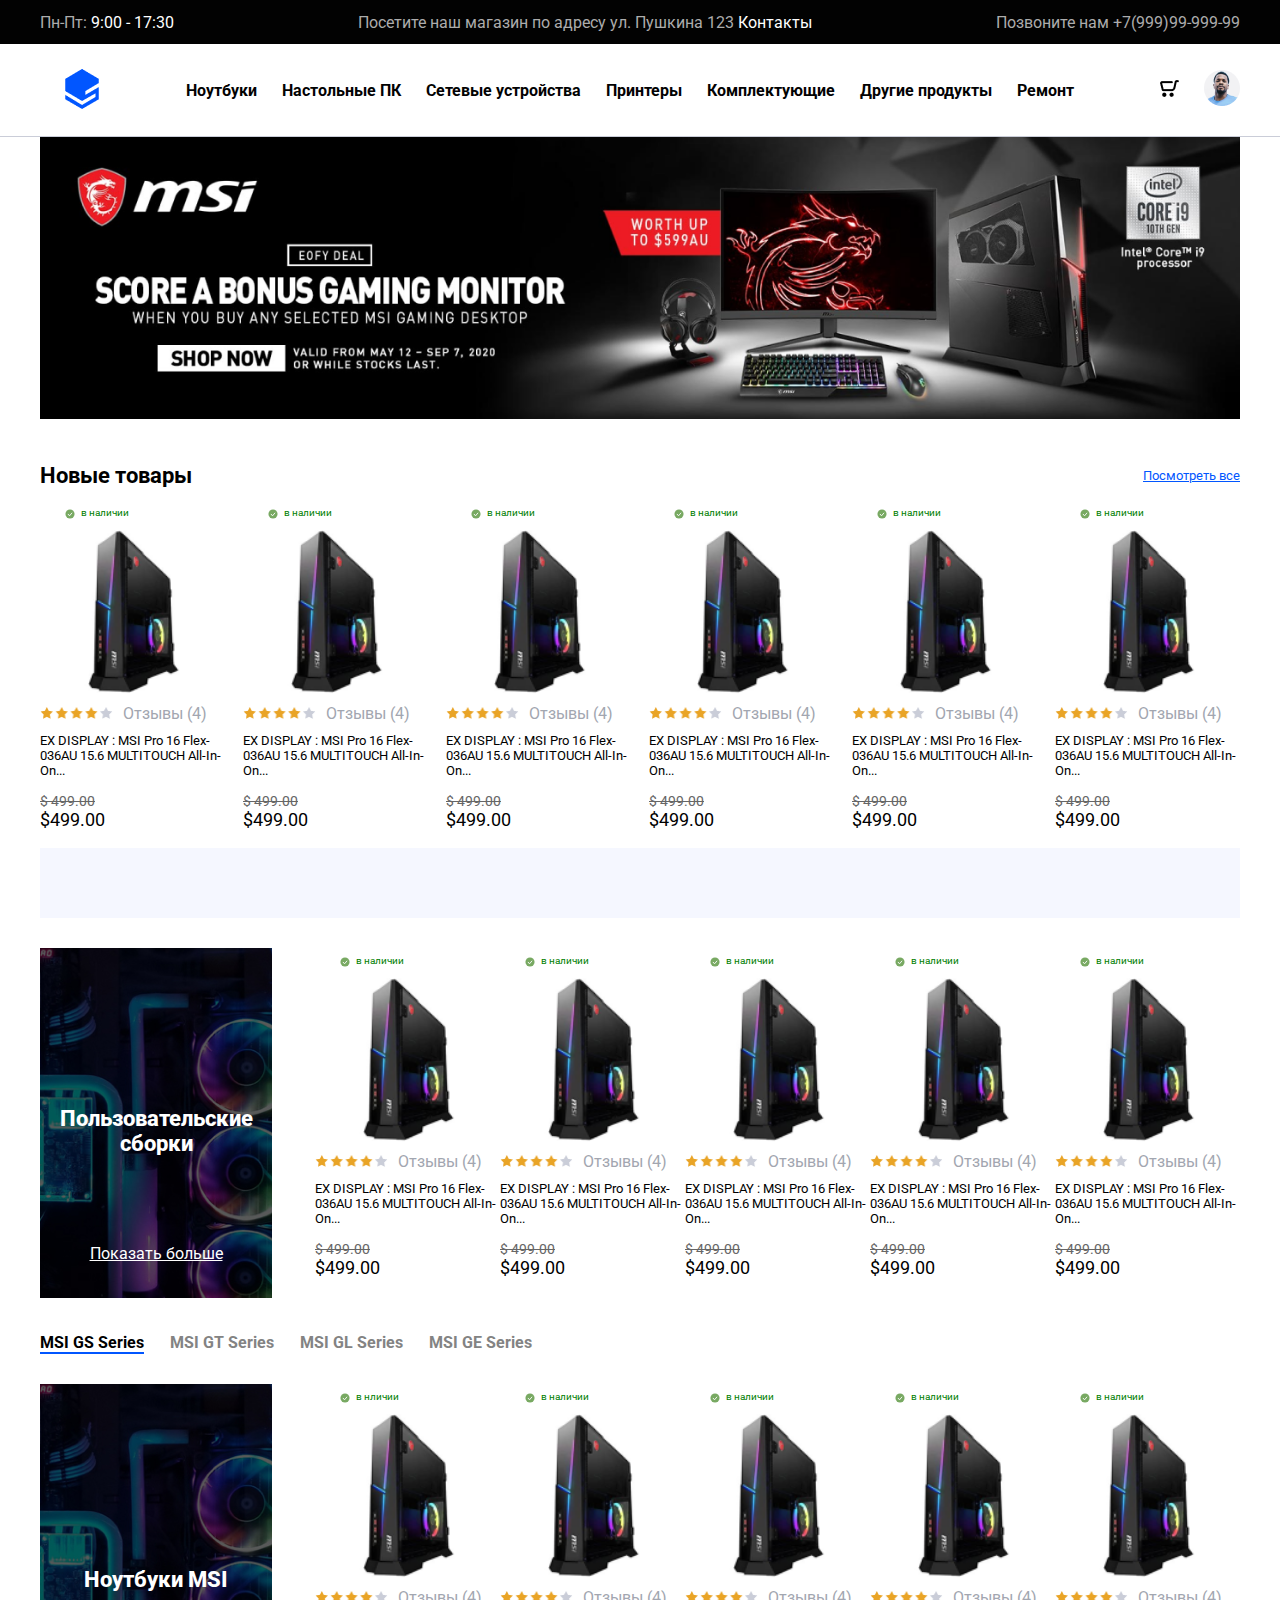
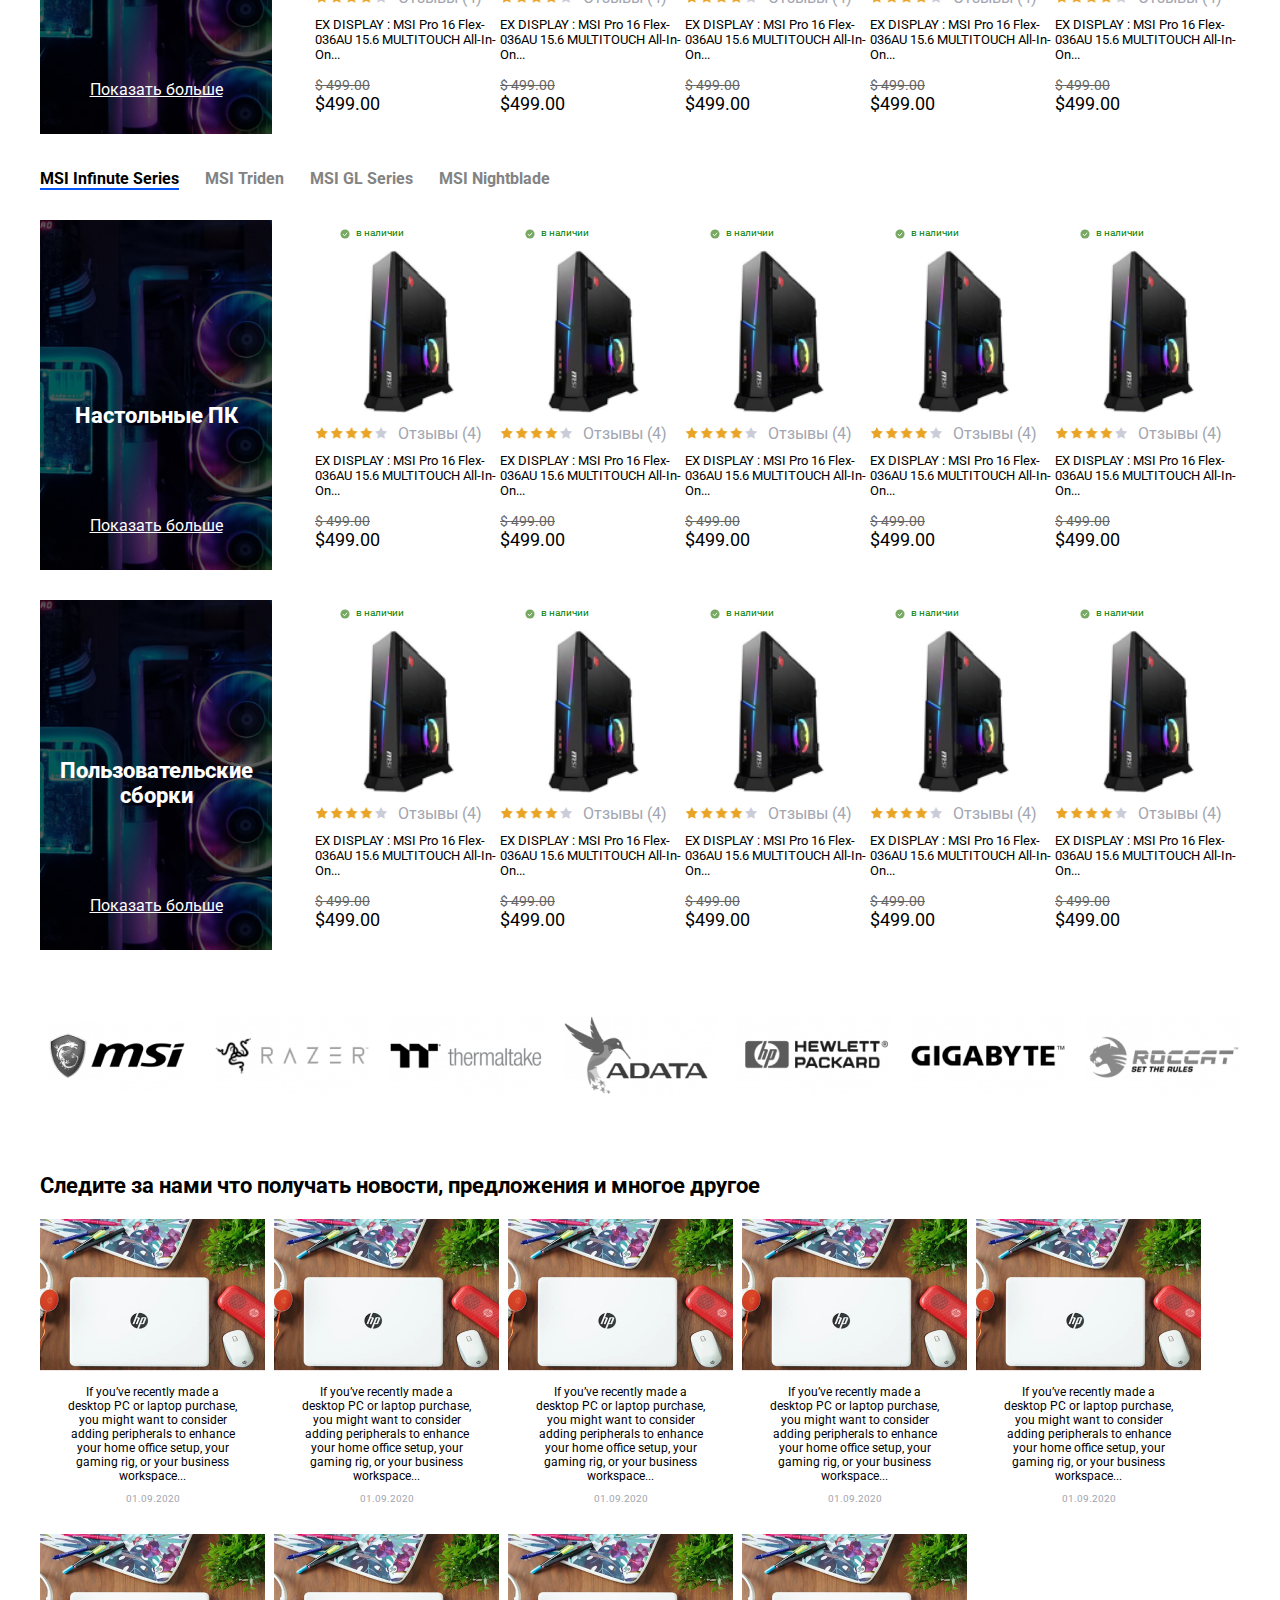
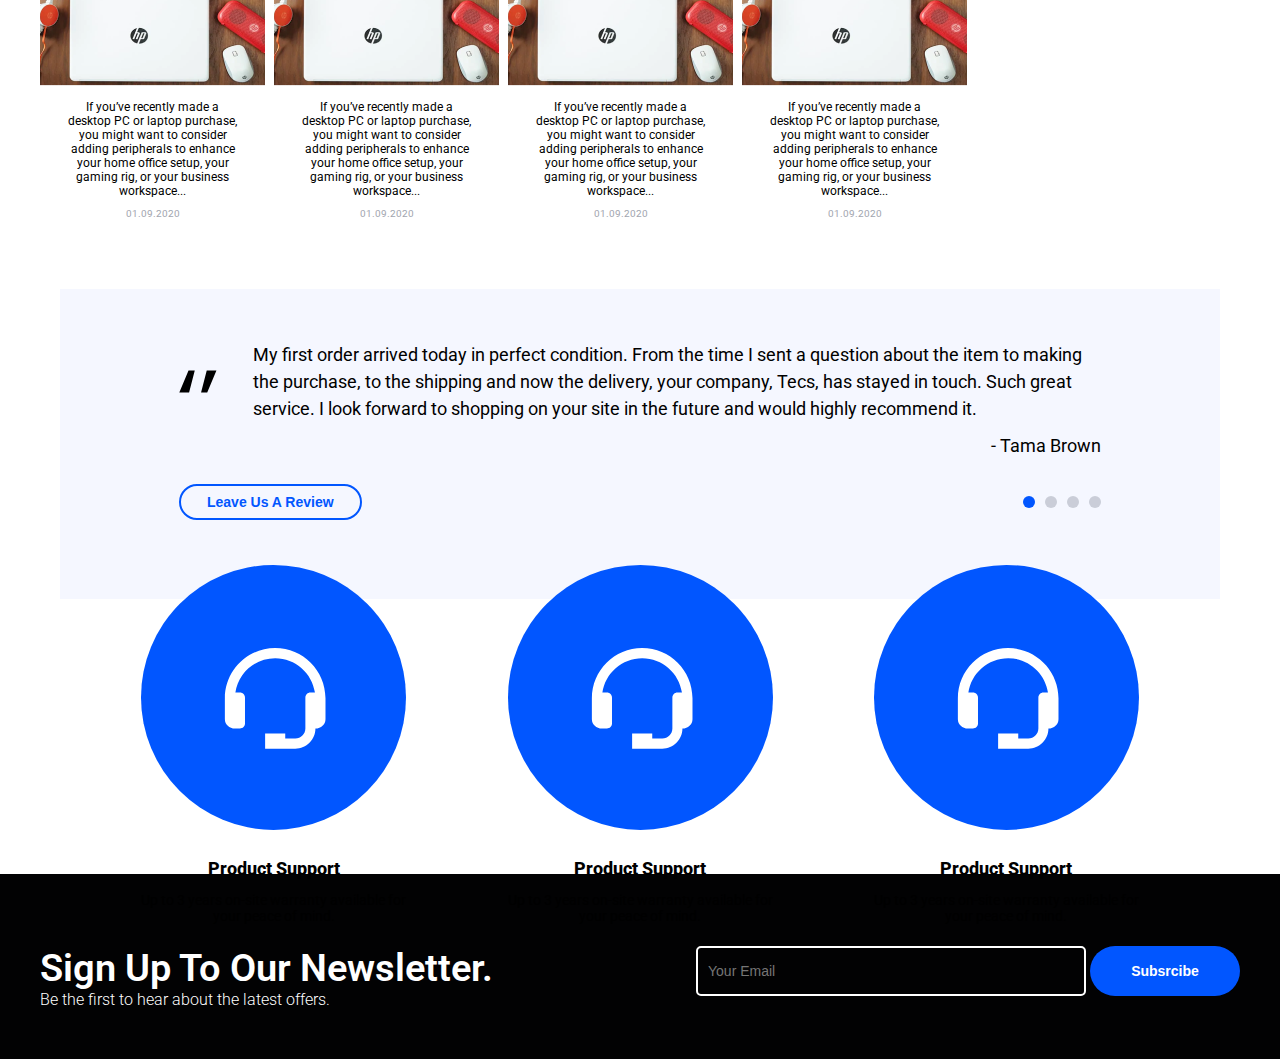
<file: index.html>
<!DOCTYPE html>
<html lang="en">
  <head>
    <meta charset="UTF-8" />
    <meta http-equiv="X-UA-Compatible" content="IE=edge" />
    <meta name="viewport" content="width=device-width, initial-scale=1.0" />
    <title>Document</title>
    <link rel="stylesheet" href="./index.css" />
  </head>
  <body>
    <header>
      <div class="header_one">
        <div class="container">
          <div class="header_item">
            <p>Пн-Пт: <span class="white">9:00 - 17:30</span></p>
            <p>
              Посетите наш магазин по адресу ул. Пушкина 123
              <a href="#"><span class="white">Контакты</span></a>
            </p>
            <p>Позвоните нам +7(999)99-999-99</p>
          </div>
        </div>
      </div>
      <div class="header_two">
        <div class="container">
          <div class="header_item">
            <a href="./index.html">
              <img src="./src/logo.png" alt="logo" />
            </a>
            <div class="categories">
              <a href="#">Ноутбуки</a>
              <a href="#">Настольные ПК</a>
              <a href="#">Сетевые устройства</a>
              <a href="#">Принтеры</a>
              <a href="#">Комплектующие</a>
              <a href="#">Другие продукты</a>
              <a href="#">Ремонт</a>
            </div>
            <div class="header_nav">
              <a href="./shopping_cart.html"
                ><img src="./src/buycart.png" alt="buycart"
              /></a>
              <a href="./login.html"
                ><img src="./src/profile.png" alt="profile"
              /></a>
            </div>
          </div>
        </div>
      </div>
    </header>

    <main>
      <div class="container">
        <div class="main_item">
          <img width="100%" src="./src/main_img.png" alt="main image" />

          <div class="new_title">
            <h3>Новые товары</h3>
            <a href="./catalog.html">Посмотреть все</a>
          </div>

          <div class="new_items">
            <a href="./card-page.html"
              ><div class="card_item">
                <div class="card_container">
                  <div class="availability">
                    <img
                      width="10"
                      height="10"
                      src="./src/in_stock.svg"
                      alt=""
                    />
                    <p>в наличии</p>
                  </div>
                  <img src="./src/item1.png" alt="" />
                  <div class="review">
                    <img
                      width="73px"
                      height="13px"
                      src="./src/rating.png"
                      alt=""
                    />
                    <p>Отзывы (4)</p>
                  </div>
                  <p class="name_item">
                    EX DISPLAY : MSI Pro 16 Flex-036AU 15.6 MULTITOUCH
                    All-In-On...
                  </p>
                  <div class="price">
                    <p class="strikeout">$ 499.00</p>
                    <p>$499.00</p>
                  </div>
                </div>
              </div></a
            >
            <a href="./card-page.html"
              ><div class="card_item">
                <div class="card_container">
                  <div class="availability">
                    <img
                      width="10"
                      height="10"
                      src="./src/in_stock.svg"
                      alt=""
                    />
                    <p>в наличии</p>
                  </div>
                  <img src="./src/item1.png" alt="" />
                  <div class="review">
                    <img
                      width="73px"
                      height="13px"
                      src="./src/rating.png"
                      alt=""
                    />
                    <p>Отзывы (4)</p>
                  </div>
                  <p class="name_item">
                    EX DISPLAY : MSI Pro 16 Flex-036AU 15.6 MULTITOUCH
                    All-In-On...
                  </p>
                  <div class="price">
                    <p class="strikeout">$ 499.00</p>
                    <p>$499.00</p>
                  </div>
                </div>
              </div></a
            >
            <a href="./card-page.html"
              ><div class="card_item">
                <div class="card_container">
                  <div class="availability">
                    <img
                      width="10"
                      height="10"
                      src="./src/in_stock.svg"
                      alt=""
                    />
                    <p>в наличии</p>
                  </div>
                  <img src="./src/item1.png" alt="" />
                  <div class="review">
                    <img
                      width="73px"
                      height="13px"
                      src="./src/rating.png"
                      alt=""
                    />
                    <p>Отзывы (4)</p>
                  </div>
                  <p class="name_item">
                    EX DISPLAY : MSI Pro 16 Flex-036AU 15.6 MULTITOUCH
                    All-In-On...
                  </p>
                  <div class="price">
                    <p class="strikeout">$ 499.00</p>
                    <p>$499.00</p>
                  </div>
                </div>
              </div></a
            >
            <a href="./card-page.html"
              ><div class="card_item">
                <div class="card_container">
                  <div class="availability">
                    <img
                      width="10"
                      height="10"
                      src="./src/in_stock.svg"
                      alt=""
                    />
                    <p>в наличии</p>
                  </div>
                  <img src="./src/item1.png" alt="" />
                  <div class="review">
                    <img
                      width="73px"
                      height="13px"
                      src="./src/rating.png"
                      alt=""
                    />
                    <p>Отзывы (4)</p>
                  </div>
                  <p class="name_item">
                    EX DISPLAY : MSI Pro 16 Flex-036AU 15.6 MULTITOUCH
                    All-In-On...
                  </p>
                  <div class="price">
                    <p class="strikeout">$ 499.00</p>
                    <p>$499.00</p>
                  </div>
                </div>
              </div></a
            >
            <a href="./card-page.html"
              ><div class="card_item">
                <div class="card_container">
                  <div class="availability">
                    <img
                      width="10"
                      height="10"
                      src="./src/in_stock.svg"
                      alt=""
                    />
                    <p>в наличии</p>
                  </div>
                  <img src="./src/item1.png" alt="" />
                  <div class="review">
                    <img
                      width="73px"
                      height="13px"
                      src="./src/rating.png"
                      alt=""
                    />
                    <p>Отзывы (4)</p>
                  </div>
                  <p class="name_item">
                    EX DISPLAY : MSI Pro 16 Flex-036AU 15.6 MULTITOUCH
                    All-In-On...
                  </p>
                  <div class="price">
                    <p class="strikeout">$ 499.00</p>
                    <p>$499.00</p>
                  </div>
                </div>
              </div></a
            >
            <a href="./card-page.html"
              ><div class="card_item">
                <div class="card_container">
                  <div class="availability">
                    <img
                      width="10"
                      height="10"
                      src="./src/in_stock.svg"
                      alt=""
                    />
                    <p>в наличии</p>
                  </div>
                  <img src="./src/item1.png" alt="" />
                  <div class="review">
                    <img
                      width="73px"
                      height="13px"
                      src="./src/rating.png"
                      alt=""
                    />
                    <p>Отзывы (4)</p>
                  </div>
                  <p class="name_item">
                    EX DISPLAY : MSI Pro 16 Flex-036AU 15.6 MULTITOUCH
                    All-In-On...
                  </p>
                  <div class="price">
                    <p class="strikeout">$ 499.00</p>
                    <p>$499.00</p>
                  </div>
                </div>
              </div></a
            >
          </div>

          <div class="wrap"></div>

          <div class="custome">
            <div class="preview">
              <p class="preview_name">Пользовательские сборки</p>
              <a href="./catalog.html">Показать больше</a>
            </div>

            <div class="grid_item">
              <a href="./card-page.html"
                ><div class="card_item">
                  <div class="card_container">
                    <div class="availability">
                      <img
                        width="10"
                        height="10"
                        src="./src/in_stock.svg"
                        alt=""
                      />
                      <p>в наличии</p>
                    </div>
                    <img src="./src/item1.png" alt="" />
                    <div class="review">
                      <img
                        width="73px"
                        height="13px"
                        src="./src/rating.png"
                        alt=""
                      />
                      <p>Отзывы (4)</p>
                    </div>
                    <p class="name_item">
                      EX DISPLAY : MSI Pro 16 Flex-036AU 15.6 MULTITOUCH
                      All-In-On...
                    </p>
                    <div class="price">
                      <p class="strikeout">$ 499.00</p>
                      <p>$499.00</p>
                    </div>
                  </div>
                </div></a
              >
              <a href="./card-page.html"
                ><div class="card_item">
                  <div class="card_container">
                    <div class="availability">
                      <img
                        width="10"
                        height="10"
                        src="./src/in_stock.svg"
                        alt=""
                      />
                      <p>в наличии</p>
                    </div>
                    <img src="./src/item1.png" alt="" />
                    <div class="review">
                      <img
                        width="73px"
                        height="13px"
                        src="./src/rating.png"
                        alt=""
                      />
                      <p>Отзывы (4)</p>
                    </div>
                    <p class="name_item">
                      EX DISPLAY : MSI Pro 16 Flex-036AU 15.6 MULTITOUCH
                      All-In-On...
                    </p>
                    <div class="price">
                      <p class="strikeout">$ 499.00</p>
                      <p>$499.00</p>
                    </div>
                  </div>
                </div></a
              >
              <a href="./card-page.html"
                ><div class="card_item">
                  <div class="card_container">
                    <div class="availability">
                      <img
                        width="10"
                        height="10"
                        src="./src/in_stock.svg"
                        alt=""
                      />
                      <p>в наличии</p>
                    </div>
                    <img src="./src/item1.png" alt="" />
                    <div class="review">
                      <img
                        width="73px"
                        height="13px"
                        src="./src/rating.png"
                        alt=""
                      />
                      <p>Отзывы (4)</p>
                    </div>
                    <p class="name_item">
                      EX DISPLAY : MSI Pro 16 Flex-036AU 15.6 MULTITOUCH
                      All-In-On...
                    </p>
                    <div class="price">
                      <p class="strikeout">$ 499.00</p>
                      <p>$499.00</p>
                    </div>
                  </div>
                </div></a
              >
              <a href="./card-page.html"
                ><div class="card_item">
                  <div class="card_container">
                    <div class="availability">
                      <img
                        width="10"
                        height="10"
                        src="./src/in_stock.svg"
                        alt=""
                      />
                      <p>в наличии</p>
                    </div>
                    <img src="./src/item1.png" alt="" />
                    <div class="review">
                      <img
                        width="73px"
                        height="13px"
                        src="./src/rating.png"
                        alt=""
                      />
                      <p>Отзывы (4)</p>
                    </div>
                    <p class="name_item">
                      EX DISPLAY : MSI Pro 16 Flex-036AU 15.6 MULTITOUCH
                      All-In-On...
                    </p>
                    <div class="price">
                      <p class="strikeout">$ 499.00</p>
                      <p>$499.00</p>
                    </div>
                  </div>
                </div></a
              >
              <a href="./card-page.html"
                ><div class="card_item">
                  <div class="card_container">
                    <div class="availability">
                      <img
                        width="10"
                        height="10"
                        src="./src/in_stock.svg"
                        alt=""
                      />
                      <p>в наличии</p>
                    </div>
                    <img src="./src/item1.png" alt="" />
                    <div class="review">
                      <img
                        width="73px"
                        height="13px"
                        src="./src/rating.png"
                        alt=""
                      />
                      <p>Отзывы (4)</p>
                    </div>
                    <p class="name_item">
                      EX DISPLAY : MSI Pro 16 Flex-036AU 15.6 MULTITOUCH
                      All-In-On...
                    </p>
                    <div class="price">
                      <p class="strikeout">$ 499.00</p>
                      <p>$499.00</p>
                    </div>
                  </div>
                </div></a
              >
            </div>
          </div>

          <div class="shelf_w_sel">
            <div class="selector">
              <a href="./card-page.html">MSI GS Series</a>
              <a href="./card-page.html">MSI GT Series</a>
              <a href="./card-page.html">MSI GL Series</a>
              <a href="./card-page.html">MSI GE Series</a>
            </div>
            <div class="custome">
              <div class="preview">
                <p class="preview_name">Ноутбуки MSI</p>
                <a href="./catalog.html">Показать больше</a>
              </div>

              <div class="grid_item">
                <a href="./card-page.html"
                  ><div class="card_item">
                    <div class="card_container">
                      <div class="availability">
                        <img
                          width="10"
                          height="10"
                          src="./src/in_stock.svg"
                          alt=""
                        />
                        <p>в нличии</p>
                      </div>
                      <img src="./src/item1.png" alt="" />
                      <div class="review">
                        <img
                          width="73px"
                          height="13px"
                          src="./src/rating.png"
                          alt=""
                        />
                        <p>Отзывы (4)</p>
                      </div>
                      <p class="name_item">
                        EX DISPLAY : MSI Pro 16 Flex-036AU 15.6 MULTITOUCH
                        All-In-On...
                      </p>
                      <div class="price">
                        <p class="strikeout">$ 499.00</p>
                        <p>$499.00</p>
                      </div>
                    </div>
                  </div></a
                >
                <a href="./card-page.html"
                  ><div class="card_item">
                    <div class="card_container">
                      <div class="availability">
                        <img
                          width="10"
                          height="10"
                          src="./src/in_stock.svg"
                          alt=""
                        />
                        <p>в наличии</p>
                      </div>
                      <img src="./src/item1.png" alt="" />
                      <div class="review">
                        <img
                          width="73px"
                          height="13px"
                          src="./src/rating.png"
                          alt=""
                        />
                        <p>Отзывы (4)</p>
                      </div>
                      <p class="name_item">
                        EX DISPLAY : MSI Pro 16 Flex-036AU 15.6 MULTITOUCH
                        All-In-On...
                      </p>
                      <div class="price">
                        <p class="strikeout">$ 499.00</p>
                        <p>$499.00</p>
                      </div>
                    </div>
                  </div></a
                >
                <a href="./card-page.html"
                  ><div class="card_item">
                    <div class="card_container">
                      <div class="availability">
                        <img
                          width="10"
                          height="10"
                          src="./src/in_stock.svg"
                          alt=""
                        />
                        <p>в наличии</p>
                      </div>
                      <img src="./src/item1.png" alt="" />
                      <div class="review">
                        <img
                          width="73px"
                          height="13px"
                          src="./src/rating.png"
                          alt=""
                        />
                        <p>Отзывы (4)</p>
                      </div>
                      <p class="name_item">
                        EX DISPLAY : MSI Pro 16 Flex-036AU 15.6 MULTITOUCH
                        All-In-On...
                      </p>
                      <div class="price">
                        <p class="strikeout">$ 499.00</p>
                        <p>$499.00</p>
                      </div>
                    </div>
                  </div></a
                >
                <a href="./card-page.html"
                  ><div class="card_item">
                    <div class="card_container">
                      <div class="availability">
                        <img
                          width="10"
                          height="10"
                          src="./src/in_stock.svg"
                          alt=""
                        />
                        <p>в наличии</p>
                      </div>
                      <img src="./src/item1.png" alt="" />
                      <div class="review">
                        <img
                          width="73px"
                          height="13px"
                          src="./src/rating.png"
                          alt=""
                        />
                        <p>Отзывы (4)</p>
                      </div>
                      <p class="name_item">
                        EX DISPLAY : MSI Pro 16 Flex-036AU 15.6 MULTITOUCH
                        All-In-On...
                      </p>
                      <div class="price">
                        <p class="strikeout">$ 499.00</p>
                        <p>$499.00</p>
                      </div>
                    </div>
                  </div></a
                >
                <a href="./card-page.html"
                  ><div class="card_item">
                    <div class="card_container">
                      <div class="availability">
                        <img
                          width="10"
                          height="10"
                          src="./src/in_stock.svg"
                          alt=""
                        />
                        <p>в наличии</p>
                      </div>
                      <img src="./src/item1.png" alt="" />
                      <div class="review">
                        <img
                          width="73px"
                          height="13px"
                          src="./src/rating.png"
                          alt=""
                        />
                        <p>Отзывы (4)</p>
                      </div>
                      <p class="name_item">
                        EX DISPLAY : MSI Pro 16 Flex-036AU 15.6 MULTITOUCH
                        All-In-On...
                      </p>
                      <div class="price">
                        <p class="strikeout">$ 499.00</p>
                        <p>$499.00</p>
                      </div>
                    </div>
                  </div></a
                >
              </div>
            </div>
          </div>

          <div class="shelf_w_sel">
            <div class="selector">
              <a href="#">MSI Infinute Series</a>
              <a href="#">MSI Triden</a>
              <a href="#">MSI GL Series</a>
              <a href="#">MSI Nightblade</a>
            </div>
            <div class="custome">
              <div class="preview">
                <p class="preview_name">Настольные ПК</p>
                <a href="./catalog.html">Показать больше</a>
              </div>

              <div class="grid_item">
                <a href="./card-page.html"
                  ><div class="card_item">
                    <div class="card_container">
                      <div class="availability">
                        <img
                          width="10"
                          height="10"
                          src="./src/in_stock.svg"
                          alt=""
                        />
                        <p>в наличии</p>
                      </div>
                      <img src="./src/item1.png" alt="" />
                      <div class="review">
                        <img
                          width="73px"
                          height="13px"
                          src="./src/rating.png"
                          alt=""
                        />
                        <p>Отзывы (4)</p>
                      </div>
                      <p class="name_item">
                        EX DISPLAY : MSI Pro 16 Flex-036AU 15.6 MULTITOUCH
                        All-In-On...
                      </p>
                      <div class="price">
                        <p class="strikeout">$ 499.00</p>
                        <p>$499.00</p>
                      </div>
                    </div>
                  </div></a
                >
                <a href="./card-page.html"
                  ><div class="card_item">
                    <div class="card_container">
                      <div class="availability">
                        <img
                          width="10"
                          height="10"
                          src="./src/in_stock.svg"
                          alt=""
                        />
                        <p>в наличии</p>
                      </div>
                      <img src="./src/item1.png" alt="" />
                      <div class="review">
                        <img
                          width="73px"
                          height="13px"
                          src="./src/rating.png"
                          alt=""
                        />
                        <p>Отзывы (4)</p>
                      </div>
                      <p class="name_item">
                        EX DISPLAY : MSI Pro 16 Flex-036AU 15.6 MULTITOUCH
                        All-In-On...
                      </p>
                      <div class="price">
                        <p class="strikeout">$ 499.00</p>
                        <p>$499.00</p>
                      </div>
                    </div>
                  </div></a
                >
                <a href="./card-page.html"
                  ><div class="card_item">
                    <div class="card_container">
                      <div class="availability">
                        <img
                          width="10"
                          height="10"
                          src="./src/in_stock.svg"
                          alt=""
                        />
                        <p>в наличии</p>
                      </div>
                      <img src="./src/item1.png" alt="" />
                      <div class="review">
                        <img
                          width="73px"
                          height="13px"
                          src="./src/rating.png"
                          alt=""
                        />
                        <p>Отзывы (4)</p>
                      </div>
                      <p class="name_item">
                        EX DISPLAY : MSI Pro 16 Flex-036AU 15.6 MULTITOUCH
                        All-In-On...
                      </p>
                      <div class="price">
                        <p class="strikeout">$ 499.00</p>
                        <p>$499.00</p>
                      </div>
                    </div>
                  </div></a
                >
                <a href="./card-page.html"
                  ><div class="card_item">
                    <div class="card_container">
                      <div class="availability">
                        <img
                          width="10"
                          height="10"
                          src="./src/in_stock.svg"
                          alt=""
                        />
                        <p>в наличии</p>
                      </div>
                      <img src="./src/item1.png" alt="" />
                      <div class="review">
                        <img
                          width="73px"
                          height="13px"
                          src="./src/rating.png"
                          alt=""
                        />
                        <p>Отзывы (4)</p>
                      </div>
                      <p class="name_item">
                        EX DISPLAY : MSI Pro 16 Flex-036AU 15.6 MULTITOUCH
                        All-In-On...
                      </p>
                      <div class="price">
                        <p class="strikeout">$ 499.00</p>
                        <p>$499.00</p>
                      </div>
                    </div>
                  </div></a
                >
                <a href="./card-page.html"
                  ><div class="card_item">
                    <div class="card_container">
                      <div class="availability">
                        <img
                          width="10"
                          height="10"
                          src="./src/in_stock.svg"
                          alt=""
                        />
                        <p>в наличии</p>
                      </div>
                      <img src="./src/item1.png" alt="" />
                      <div class="review">
                        <img
                          width="73px"
                          height="13px"
                          src="./src/rating.png"
                          alt=""
                        />
                        <p>Отзывы (4)</p>
                      </div>
                      <p class="name_item">
                        EX DISPLAY : MSI Pro 16 Flex-036AU 15.6 MULTITOUCH
                        All-In-On...
                      </p>
                      <div class="price">
                        <p class="strikeout">$ 499.00</p>
                        <p>$499.00</p>
                      </div>
                    </div>
                  </div></a
                >
              </div>
            </div>
          </div>

          <div class="custome">
            <div class="preview">
              <p class="preview_name">Пользовательские сборки</p>
              <a href="./catalog.html">Показать больше</a>
            </div>

            <div class="grid_item">
              <a href="./card-page.html"
                ><div class="card_item">
                  <div class="card_container">
                    <div class="availability">
                      <img
                        width="10"
                        height="10"
                        src="./src/in_stock.svg"
                        alt=""
                      />
                      <p>в наличии</p>
                    </div>
                    <img src="./src/item1.png" alt="" />
                    <div class="review">
                      <img
                        width="73px"
                        height="13px"
                        src="./src/rating.png"
                        alt=""
                      />
                      <p>Отзывы (4)</p>
                    </div>
                    <p class="name_item">
                      EX DISPLAY : MSI Pro 16 Flex-036AU 15.6 MULTITOUCH
                      All-In-On...
                    </p>
                    <div class="price">
                      <p class="strikeout">$ 499.00</p>
                      <p>$499.00</p>
                    </div>
                  </div>
                </div></a
              >
              <a href="./card-page.html"
                ><div class="card_item">
                  <div class="card_container">
                    <div class="availability">
                      <img
                        width="10"
                        height="10"
                        src="./src/in_stock.svg"
                        alt=""
                      />
                      <p>в наличии</p>
                    </div>
                    <img src="./src/item1.png" alt="" />
                    <div class="review">
                      <img
                        width="73px"
                        height="13px"
                        src="./src/rating.png"
                        alt=""
                      />
                      <p>Отзывы (4)</p>
                    </div>
                    <p class="name_item">
                      EX DISPLAY : MSI Pro 16 Flex-036AU 15.6 MULTITOUCH
                      All-In-On...
                    </p>
                    <div class="price">
                      <p class="strikeout">$ 499.00</p>
                      <p>$499.00</p>
                    </div>
                  </div>
                </div></a
              >
              <a href="./card-page.html"
                ><div class="card_item">
                  <div class="card_container">
                    <div class="availability">
                      <img
                        width="10"
                        height="10"
                        src="./src/in_stock.svg"
                        alt=""
                      />
                      <p>в наличии</p>
                    </div>
                    <img src="./src/item1.png" alt="" />
                    <div class="review">
                      <img
                        width="73px"
                        height="13px"
                        src="./src/rating.png"
                        alt=""
                      />
                      <p>Отзывы (4)</p>
                    </div>
                    <p class="name_item">
                      EX DISPLAY : MSI Pro 16 Flex-036AU 15.6 MULTITOUCH
                      All-In-On...
                    </p>
                    <div class="price">
                      <p class="strikeout">$ 499.00</p>
                      <p>$499.00</p>
                    </div>
                  </div>
                </div></a
              >
              <a href="./card-page.html"
                ><div class="card_item">
                  <div class="card_container">
                    <div class="availability">
                      <img
                        width="10"
                        height="10"
                        src="./src/in_stock.svg"
                        alt=""
                      />
                      <p>в наличии</p>
                    </div>
                    <img src="./src/item1.png" alt="" />
                    <div class="review">
                      <img
                        width="73px"
                        height="13px"
                        src="./src/rating.png"
                        alt=""
                      />
                      <p>Отзывы (4)</p>
                    </div>
                    <p class="name_item">
                      EX DISPLAY : MSI Pro 16 Flex-036AU 15.6 MULTITOUCH
                      All-In-On...
                    </p>
                    <div class="price">
                      <p class="strikeout">$ 499.00</p>
                      <p>$499.00</p>
                    </div>
                  </div>
                </div></a
              >
              <a href="./card-page.html"
                ><div class="card_item">
                  <div class="card_container">
                    <div class="availability">
                      <img
                        width="10"
                        height="10"
                        src="./src/in_stock.svg"
                        alt=""
                      />
                      <p>в наличии</p>
                    </div>
                    <img src="./src/item1.png" alt="" />
                    <div class="review">
                      <img
                        width="73px"
                        height="13px"
                        src="./src/rating.png"
                        alt=""
                      />
                      <p>Отзывы (4)</p>
                    </div>
                    <p class="name_item">
                      EX DISPLAY : MSI Pro 16 Flex-036AU 15.6 MULTITOUCH
                      All-In-On...
                    </p>
                    <div class="price">
                      <p class="strikeout">$ 499.00</p>
                      <p>$499.00</p>
                    </div>
                  </div>
                </div></a
              >
            </div>
          </div>
        </div>
      </div>
    </main>

    <div class="container">
      <div class="brands">
        <img src="./src/brand1.png" alt="" />
        <img src="./src/brand2.png" alt="" />
        <img src="./src/brand3.png" alt="" />
        <img src="./src/brand4.png" alt="" />
        <img src="./src/brand5.png" alt="" />
        <img src="./src/brand6.png" alt="" />
        <img src="./src/brand7.png" alt="" />
      </div>
    </div>

    <div class="block_of_news">
      <div class="container">
        <div class="container_content">
          <div class="title">
            <p>
              Следите за нами что получать новости, предложения и многое другое
            </p>
          </div>

          <div class="cards">
            <a href="#"
              ><div class="card_news">
                <img width="100%" src="./src/card_news1.png" alt="" />
                <div class="text_content">
                  <p>
                    If you’ve recently made a desktop PC or laptop purchase, you
                    might want to consider adding peripherals to enhance your
                    home office setup, your gaming rig, or your business
                    workspace...
                  </p>

                  <p>01.09.2020</p>
                </div>
              </div></a
            >
            <a href="#"
              ><div class="card_news">
                <img width="100%" src="./src/card_news1.png" alt="" />
                <div class="text_content">
                  <p>
                    If you’ve recently made a desktop PC or laptop purchase, you
                    might want to consider adding peripherals to enhance your
                    home office setup, your gaming rig, or your business
                    workspace...
                  </p>

                  <p>01.09.2020</p>
                </div>
              </div></a
            >
            <a href="#"
              ><div class="card_news">
                <img width="100%" src="./src/card_news1.png" alt="" />
                <div class="text_content">
                  <p>
                    If you’ve recently made a desktop PC or laptop purchase, you
                    might want to consider adding peripherals to enhance your
                    home office setup, your gaming rig, or your business
                    workspace...
                  </p>

                  <p>01.09.2020</p>
                </div>
              </div></a
            >
            <a href="#"
              ><div class="card_news">
                <img width="100%" src="./src/card_news1.png" alt="" />
                <div class="text_content">
                  <p>
                    If you’ve recently made a desktop PC or laptop purchase, you
                    might want to consider adding peripherals to enhance your
                    home office setup, your gaming rig, or your business
                    workspace...
                  </p>

                  <p>01.09.2020</p>
                </div>
              </div></a
            >
            <a href="#"
              ><div class="card_news">
                <img width="100%" src="./src/card_news1.png" alt="" />
                <div class="text_content">
                  <p>
                    If you’ve recently made a desktop PC or laptop purchase, you
                    might want to consider adding peripherals to enhance your
                    home office setup, your gaming rig, or your business
                    workspace...
                  </p>

                  <p>01.09.2020</p>
                </div>
              </div></a
            >
            <a href="#"
              ><div class="card_news">
                <img width="100%" src="./src/card_news1.png" alt="" />
                <div class="text_content">
                  <p>
                    If you’ve recently made a desktop PC or laptop purchase, you
                    might want to consider adding peripherals to enhance your
                    home office setup, your gaming rig, or your business
                    workspace...
                  </p>

                  <p>01.09.2020</p>
                </div>
              </div></a
            >
            <a href="#"
              ><div class="card_news">
                <img width="100%" src="./src/card_news1.png" alt="" />
                <div class="text_content">
                  <p>
                    If you’ve recently made a desktop PC or laptop purchase, you
                    might want to consider adding peripherals to enhance your
                    home office setup, your gaming rig, or your business
                    workspace...
                  </p>

                  <p>01.09.2020</p>
                </div>
              </div></a
            >
            <a href="#"
              ><div class="card_news">
                <img width="100%" src="./src/card_news1.png" alt="" />
                <div class="text_content">
                  <p>
                    If you’ve recently made a desktop PC or laptop purchase, you
                    might want to consider adding peripherals to enhance your
                    home office setup, your gaming rig, or your business
                    workspace...
                  </p>

                  <p>01.09.2020</p>
                </div>
              </div></a
            >
            <a href="#"
              ><div class="card_news">
                <img width="100%" src="./src/card_news1.png" alt="" />
                <div class="text_content">
                  <p>
                    If you’ve recently made a desktop PC or laptop purchase, you
                    might want to consider adding peripherals to enhance your
                    home office setup, your gaming rig, or your business
                    workspace...
                  </p>

                  <p>01.09.2020</p>
                </div>
              </div></a
            >
          </div>
        </div>
      </div>
    </div>

    <div class="block_review">
      <div class="content_review">
        <div class="text_review">
          <img src="./src/review.svg" alt="" />
          <p>
            My first order arrived today in perfect condition. From the time I
            sent a question about the item to making the purchase, to the
            shipping and now the delivery, your company, Tecs, has stayed in
            touch. Such great service. I look forward to shopping on your site
            in the future and would highly recommend it.
          </p>
          <p class="author">- Tama Brown</p>
        </div>

        <div class="nav_review">
          <button>Leave Us A Review</button>
          <img src="./src/slider.svg" alt="" />
        </div>
      </div>
    </div>

    <div class="advantage">
      <div class="container">
        <div class="item">
          <div class="card_a">
            <img src="./src/advantage3.svg" alt="" />
            <div class="text_a">
              <p>Product Support</p>
              <p>
                Up to 3 years on-site warranty available for your peace of mind.
              </p>
            </div>
          </div>
          <div class="card_a">
            <img src="./src/advantage3.svg" alt="" />
            <div class="text_a">
              <p>Product Support</p>
              <p>
                Up to 3 years on-site warranty available for your peace of mind.
              </p>
            </div>
          </div>
          <div class="card_a">
            <img src="./src/advantage3.svg" alt="" />
            <div class="text_a">
              <p>Product Support</p>
              <p>
                Up to 3 years on-site warranty available for your peace of mind.
              </p>
            </div>
          </div>
        </div>
      </div>
    </div>

    <footer>
      <div class="newsletter">
        <div class="container">
          <div class="text">
            <p>Sign Up To Our Newsletter.</p>
            <p>Be the first to hear about the latest offers.</p>
          </div>
          <div class="nav">
            <input type="text" placeholder="Your Email" />
            <button>Subsrcibe</button>
          </div>
        </div>
      </div>
    </footer>
  </body>
</html>
</file>
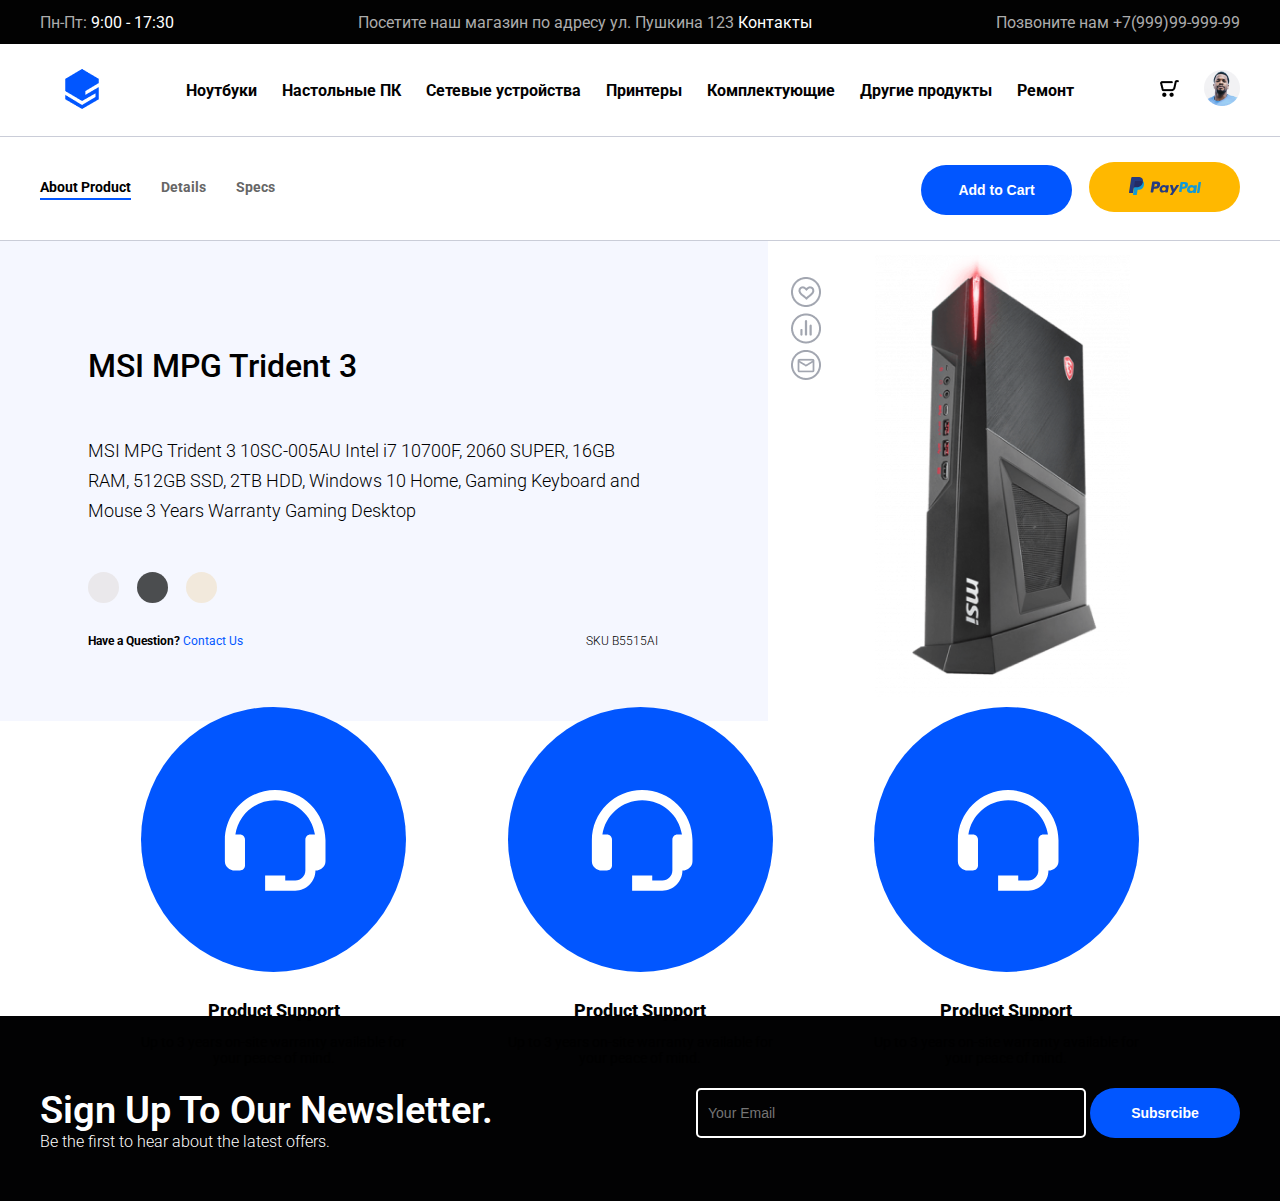
<file: card-page.html>
<!DOCTYPE html>
<html lang="en">
  <head>
    <meta charset="UTF-8" />
    <meta http-equiv="X-UA-Compatible" content="IE=edge" />
    <meta name="viewport" content="width=device-width, initial-scale=1.0" />
    <title>Document</title>
    <link rel="stylesheet" href="./index.css" />
  </head>
  <body>
    <header>
      <div class="header_one">
        <div class="container">
          <div class="header_item">
            <p>Пн-Пт: <span class="white">9:00 - 17:30</span></p>
            <p>
              Посетите наш магазин по адресу ул. Пушкина 123
              <a href="#"><span class="white">Контакты</span></a>
            </p>
            <p>Позвоните нам +7(999)99-999-99</p>
          </div>
        </div>
      </div>
      <div class="header_two">
        <div class="container">
          <div class="header_item">
            <a href="./index.html">
              <img src="./src/logo.png" alt="logo" />
            </a>
            <div class="categories">
              <a href="#">Ноутбуки</a>
              <a href="#">Настольные ПК</a>
              <a href="#">Сетевые устройства</a>
              <a href="#">Принтеры</a>
              <a href="#">Комплектующие</a>
              <a href="#">Другие продукты</a>
              <a href="#">Ремонт</a>
            </div>
            <div class="header_nav">
              <a href="./shopping_cart.html"
                ><img src="./src/buycart.png" alt="buycart"
              /></a>
              <a href="./login.html"
                ><img src="./src/profile.png" alt="profile"
              /></a>
            </div>
          </div>
        </div>
      </div>
    </header>

    <div class="order_registration">
      <div class="container">
        <div class="item_p-selector">
          <p>About Product</p>
          <p>Details</p>
          <p>Specs</p>
        </div>
        <div class="order_nav">
          <button>Add to Cart</button>
          <button><img src="./src/paypal.svg" alt="" /></button>
        </div>
      </div>
    </div>

    <div class="order_main">
      <div class="left">
        <div class="inner_container">
          <div class="product">
            <div class="text_product">
              <p>MSI MPG Trident 3</p>
              <p>
                MSI MPG Trident 3 10SC-005AU Intel i7 10700F, 2060 SUPER, 16GB
                RAM, 512GB SSD, 2TB HDD, Windows 10 Home, Gaming Keyboard and
                Mouse 3 Years Warranty Gaming Desktop
              </p>
            </div>

            <div class="color_change">
              <img src="./src/color_change1.svg" alt="" />
              <img src="./src/color_change2.svg" alt="" />
              <img src="./src/color_change3.svg" alt="" />
            </div>

            <div class="sn_product">
              <p>
                Have a Question?
                <a href="#">Contact Us</a>
              </p>
              SKU B5515AI
            </div>
          </div>
        </div>
      </div>
      <div class="right">
        <img src="./src/preview_product.png" alt="" />
      </div>
    </div>

    <div class="advantage">
      <div class="container">
        <div class="item">
          <div class="card_a">
            <img src="./src/advantage3.svg" alt="" />
            <div class="text_a">
              <p>Product Support</p>
              <p>
                Up to 3 years on-site warranty available for your peace of mind.
              </p>
            </div>
          </div>
          <div class="card_a">
            <img src="./src/advantage3.svg" alt="" />
            <div class="text_a">
              <p>Product Support</p>
              <p>
                Up to 3 years on-site warranty available for your peace of mind.
              </p>
            </div>
          </div>
          <div class="card_a">
            <img src="./src/advantage3.svg" alt="" />
            <div class="text_a">
              <p>Product Support</p>
              <p>
                Up to 3 years on-site warranty available for your peace of mind.
              </p>
            </div>
          </div>
        </div>
      </div>
    </div>
    <footer>
      <div class="newsletter">
        <div class="container">
          <div class="text">
            <p>Sign Up To Our Newsletter.</p>
            <p>Be the first to hear about the latest offers.</p>
          </div>
          <div class="nav">
            <input type="text" placeholder="Your Email" />
            <button>Subsrcibe</button>
          </div>
        </div>
      </div>
    </footer>
  </body>
</html>
</file>
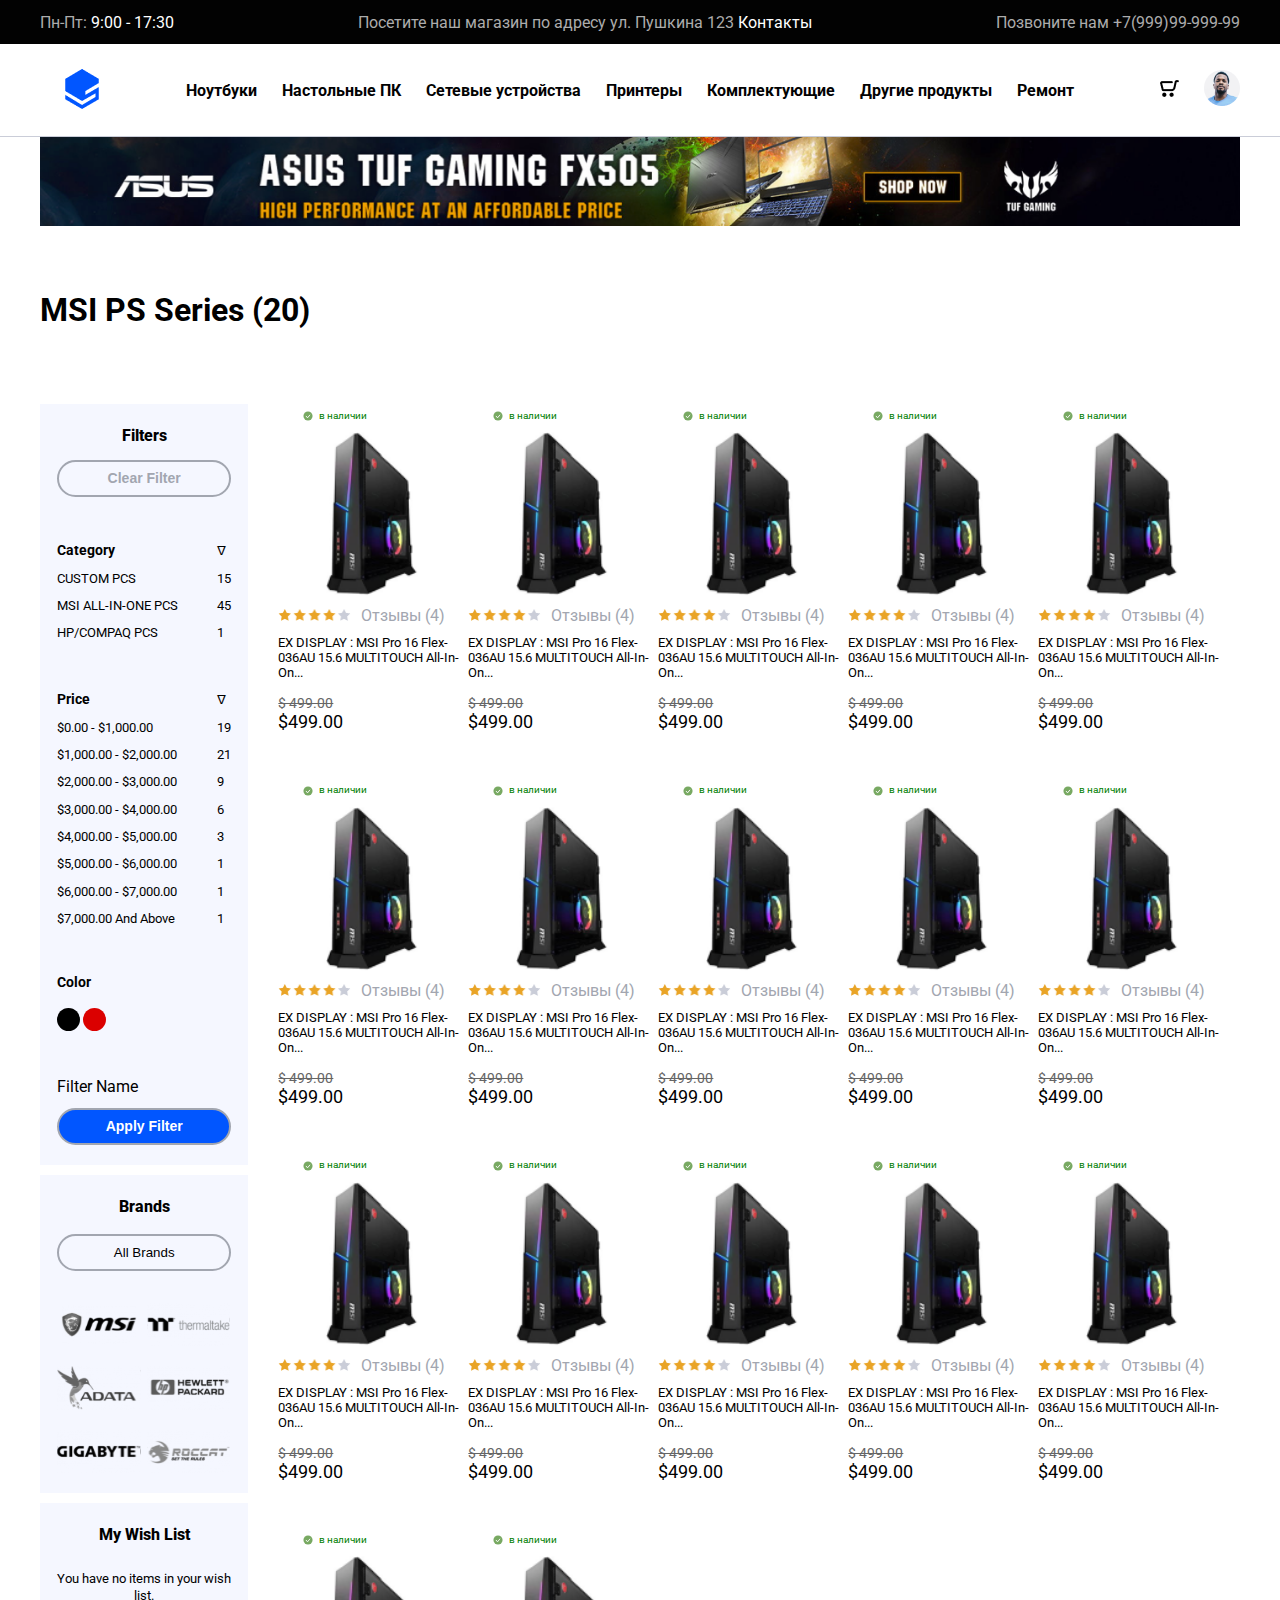
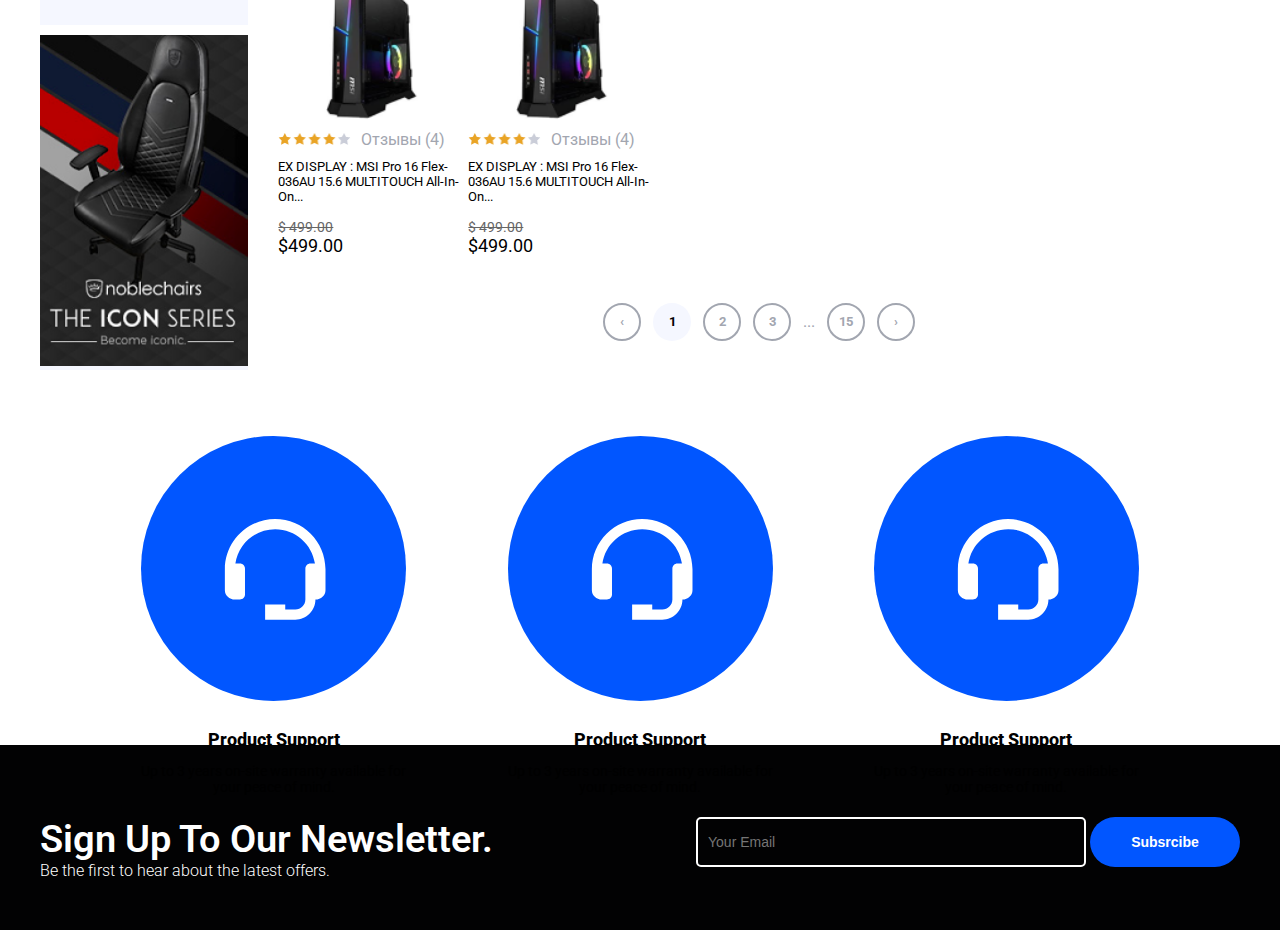
<file: catalog.html>
<!DOCTYPE html>
<html lang="en">
  <head>
    <meta charset="UTF-8" />
    <meta http-equiv="X-UA-Compatible" content="IE=edge" />
    <meta name="viewport" content="width=device-width, initial-scale=1.0" />
    <title>Document</title>
    <link rel="stylesheet" href="./index.css" />
  </head>
  <body>
    <header>
      <div class="header_one">
        <div class="container">
          <div class="header_item">
            <p>Пн-Пт: <span class="white">9:00 - 17:30</span></p>
            <p>
              Посетите наш магазин по адресу ул. Пушкина 123
              <a href="#"><span class="white">Контакты</span></a>
            </p>
            <p>Позвоните нам +7(999)99-999-99</p>
          </div>
        </div>
      </div>
      <div class="header_two">
        <div class="container">
          <div class="header_item">
            <a href="./index.html">
              <img src="./src/logo.png" alt="logo" />
            </a>
            <div class="categories">
              <a href="#">Ноутбуки</a>
              <a href="#">Настольные ПК</a>
              <a href="#">Сетевые устройства</a>
              <a href="#">Принтеры</a>
              <a href="#">Комплектующие</a>
              <a href="#">Другие продукты</a>
              <a href="#">Ремонт</a>
            </div>
            <div class="header_nav">
              <a href="./shopping_cart.html"
                ><img src="./src/buycart.png" alt="buycart"
              /></a>
              <a href="./login.html"
                ><img src="./src/profile.png" alt="profile"
              /></a>
            </div>
          </div>
        </div>
      </div>
    </header>

    <div class="container">
      <img width="100%" src="./src/catalog_main_img.png" alt="" />

      <p class="catalog_title">MSI PS Series (20)</p>
      <div class="catalog_flex">
        <div class="catalog_aside">
          <!-- filter -->
          <div class="aside_background">
            <div class="aside_wrapper">
              <div class="filters">
                <div class="title_filter">
                  <p>Filters</p>
                  <button>Clear Filter</button>
                </div>

                <div class="category_filter">
                  <div class="designation">
                    <p>Category</p>
                    <p>CUSTOM PCS</p>
                    <p>MSI ALL-IN-ONE PCS</p>
                    <p>HP/COMPAQ PCS</p>
                  </div>

                  <div class="count">
                    <p>&#5121;</p>
                    <p>15</p>
                    <p>45</p>
                    <p>1</p>
                  </div>
                </div>

                <div class="catalog_price">
                  <div class="designation">
                    <p>Price</p>
                    <p>$0.00 - $1,000.00</p>
                    <p>$1,000.00 - $2,000.00</p>
                    <p>$2,000.00 - $3,000.00</p>
                    <p>$3,000.00 - $4,000.00</p>
                    <p>$4,000.00 - $5,000.00</p>
                    <p>$5,000.00 - $6,000.00</p>
                    <p>$6,000.00 - $7,000.00</p>
                    <p>$7,000.00 And Above</p>
                  </div>

                  <div class="count">
                    <p>&#5121;</p>
                    <p>19</p>
                    <p>21</p>
                    <p>9</p>
                    <p>6</p>
                    <p>3</p>
                    <p>1</p>
                    <p>1</p>
                    <p>1</p>
                  </div>
                </div>

                <div class="filter_color">
                  <p>Color</p>
                  <img src="./src/color1.svg" alt="" />
                  <img src="./src/color2.svg" alt="" />
                </div>

                <div class="filter_complite">
                  <p>Filter Name</p>
                  <button>Apply Filter</button>
                </div>
              </div>
            </div>
          </div>
          <!-- brands -->
          <div class="aside_background">
            <div class="aside_wrapper">
              <div class="catalog_brands">
                <div class="nav">
                  <p>Brands</p>
                  <button>All Brands</button>
                </div>
                <div class="logo_brands">
                  <img width="48%" src="./src/brand_mini1.svg" alt="" />
                  <img width="48%" src="./src/brand_mini2.svg" alt="" />
                  <img width="48%" src="./src/brand_mini3.svg" alt="" />
                  <img width="48%" src="./src/brand_mini4.svg" alt="" />
                  <img width="48%" src="./src/brand_mini5.svg" alt="" />
                  <img width="48%" src="./src/brand_mini6.svg" alt="" />
                </div>
              </div>
            </div>
          </div>

          <!-- wish list -->
          <div class="aside_background">
            <div class="aside_wrapper">
              <div class="wish_list">
                <p>My Wish List</p>
                <p>You have no items in your wish list.</p>
              </div>
            </div>
          </div>

          <!-- image -->
          <div class="aside_background">
            <img width="100%" src="./src/catalog_aside.png" alt="" />
          </div>
        </div>

        <div class="catalog_main">
          <a href="#"
            ><div class="card_item">
              <div class="card_container">
                <div class="availability">
                  <img width="10" height="10" src="./src/in_stock.svg" alt="" />
                  <p>в наличии</p>
                </div>
                <img src="./src/item1.png" alt="" />
                <div class="review">
                  <img
                    width="73px"
                    height="13px"
                    src="./src/rating.png"
                    alt=""
                  />
                  <p>Отзывы (4)</p>
                </div>
                <p class="name_item">
                  EX DISPLAY : MSI Pro 16 Flex-036AU 15.6 MULTITOUCH
                  All-In-On...
                </p>
                <div class="price">
                  <p class="strikeout">$ 499.00</p>
                  <p>$499.00</p>
                </div>
              </div>
            </div></a
          >

          <a href="#"
            ><div class="card_item">
              <div class="card_container">
                <div class="availability">
                  <img width="10" height="10" src="./src/in_stock.svg" alt="" />
                  <p>в наличии</p>
                </div>
                <img src="./src/item1.png" alt="" />
                <div class="review">
                  <img
                    width="73px"
                    height="13px"
                    src="./src/rating.png"
                    alt=""
                  />
                  <p>Отзывы (4)</p>
                </div>
                <p class="name_item">
                  EX DISPLAY : MSI Pro 16 Flex-036AU 15.6 MULTITOUCH
                  All-In-On...
                </p>
                <div class="price">
                  <p class="strikeout">$ 499.00</p>
                  <p>$499.00</p>
                </div>
              </div>
            </div></a
          >

          <a href="#"
            ><div class="card_item">
              <div class="card_container">
                <div class="availability">
                  <img width="10" height="10" src="./src/in_stock.svg" alt="" />
                  <p>в наличии</p>
                </div>
                <img src="./src/item1.png" alt="" />
                <div class="review">
                  <img
                    width="73px"
                    height="13px"
                    src="./src/rating.png"
                    alt=""
                  />
                  <p>Отзывы (4)</p>
                </div>
                <p class="name_item">
                  EX DISPLAY : MSI Pro 16 Flex-036AU 15.6 MULTITOUCH
                  All-In-On...
                </p>
                <div class="price">
                  <p class="strikeout">$ 499.00</p>
                  <p>$499.00</p>
                </div>
              </div>
            </div></a
          >

          <a href="#"
            ><div class="card_item">
              <div class="card_container">
                <div class="availability">
                  <img width="10" height="10" src="./src/in_stock.svg" alt="" />
                  <p>в наличии</p>
                </div>
                <img src="./src/item1.png" alt="" />
                <div class="review">
                  <img
                    width="73px"
                    height="13px"
                    src="./src/rating.png"
                    alt=""
                  />
                  <p>Отзывы (4)</p>
                </div>
                <p class="name_item">
                  EX DISPLAY : MSI Pro 16 Flex-036AU 15.6 MULTITOUCH
                  All-In-On...
                </p>
                <div class="price">
                  <p class="strikeout">$ 499.00</p>
                  <p>$499.00</p>
                </div>
              </div>
            </div></a
          >

          <a href="#"
            ><div class="card_item">
              <div class="card_container">
                <div class="availability">
                  <img width="10" height="10" src="./src/in_stock.svg" alt="" />
                  <p>в наличии</p>
                </div>
                <img src="./src/item1.png" alt="" />
                <div class="review">
                  <img
                    width="73px"
                    height="13px"
                    src="./src/rating.png"
                    alt=""
                  />
                  <p>Отзывы (4)</p>
                </div>
                <p class="name_item">
                  EX DISPLAY : MSI Pro 16 Flex-036AU 15.6 MULTITOUCH
                  All-In-On...
                </p>
                <div class="price">
                  <p class="strikeout">$ 499.00</p>
                  <p>$499.00</p>
                </div>
              </div>
            </div></a
          >

          <a href="#"
            ><div class="card_item">
              <div class="card_container">
                <div class="availability">
                  <img width="10" height="10" src="./src/in_stock.svg" alt="" />
                  <p>в наличии</p>
                </div>
                <img src="./src/item1.png" alt="" />
                <div class="review">
                  <img
                    width="73px"
                    height="13px"
                    src="./src/rating.png"
                    alt=""
                  />
                  <p>Отзывы (4)</p>
                </div>
                <p class="name_item">
                  EX DISPLAY : MSI Pro 16 Flex-036AU 15.6 MULTITOUCH
                  All-In-On...
                </p>
                <div class="price">
                  <p class="strikeout">$ 499.00</p>
                  <p>$499.00</p>
                </div>
              </div>
            </div></a
          >

          <a href="#"
            ><div class="card_item">
              <div class="card_container">
                <div class="availability">
                  <img width="10" height="10" src="./src/in_stock.svg" alt="" />
                  <p>в наличии</p>
                </div>
                <img src="./src/item1.png" alt="" />
                <div class="review">
                  <img
                    width="73px"
                    height="13px"
                    src="./src/rating.png"
                    alt=""
                  />
                  <p>Отзывы (4)</p>
                </div>
                <p class="name_item">
                  EX DISPLAY : MSI Pro 16 Flex-036AU 15.6 MULTITOUCH
                  All-In-On...
                </p>
                <div class="price">
                  <p class="strikeout">$ 499.00</p>
                  <p>$499.00</p>
                </div>
              </div>
            </div></a
          >

          <a href="#"
            ><div class="card_item">
              <div class="card_container">
                <div class="availability">
                  <img width="10" height="10" src="./src/in_stock.svg" alt="" />
                  <p>в наличии</p>
                </div>
                <img src="./src/item1.png" alt="" />
                <div class="review">
                  <img
                    width="73px"
                    height="13px"
                    src="./src/rating.png"
                    alt=""
                  />
                  <p>Отзывы (4)</p>
                </div>
                <p class="name_item">
                  EX DISPLAY : MSI Pro 16 Flex-036AU 15.6 MULTITOUCH
                  All-In-On...
                </p>
                <div class="price">
                  <p class="strikeout">$ 499.00</p>
                  <p>$499.00</p>
                </div>
              </div>
            </div></a
          >

          <a href="#"
            ><div class="card_item">
              <div class="card_container">
                <div class="availability">
                  <img width="10" height="10" src="./src/in_stock.svg" alt="" />
                  <p>в наличии</p>
                </div>
                <img src="./src/item1.png" alt="" />
                <div class="review">
                  <img
                    width="73px"
                    height="13px"
                    src="./src/rating.png"
                    alt=""
                  />
                  <p>Отзывы (4)</p>
                </div>
                <p class="name_item">
                  EX DISPLAY : MSI Pro 16 Flex-036AU 15.6 MULTITOUCH
                  All-In-On...
                </p>
                <div class="price">
                  <p class="strikeout">$ 499.00</p>
                  <p>$499.00</p>
                </div>
              </div>
            </div></a
          >

          <a href="#"
            ><div class="card_item">
              <div class="card_container">
                <div class="availability">
                  <img width="10" height="10" src="./src/in_stock.svg" alt="" />
                  <p>в наличии</p>
                </div>
                <img src="./src/item1.png" alt="" />
                <div class="review">
                  <img
                    width="73px"
                    height="13px"
                    src="./src/rating.png"
                    alt=""
                  />
                  <p>Отзывы (4)</p>
                </div>
                <p class="name_item">
                  EX DISPLAY : MSI Pro 16 Flex-036AU 15.6 MULTITOUCH
                  All-In-On...
                </p>
                <div class="price">
                  <p class="strikeout">$ 499.00</p>
                  <p>$499.00</p>
                </div>
              </div>
            </div></a
          >

          <a href="#"
            ><div class="card_item">
              <div class="card_container">
                <div class="availability">
                  <img width="10" height="10" src="./src/in_stock.svg" alt="" />
                  <p>в наличии</p>
                </div>
                <img src="./src/item1.png" alt="" />
                <div class="review">
                  <img
                    width="73px"
                    height="13px"
                    src="./src/rating.png"
                    alt=""
                  />
                  <p>Отзывы (4)</p>
                </div>
                <p class="name_item">
                  EX DISPLAY : MSI Pro 16 Flex-036AU 15.6 MULTITOUCH
                  All-In-On...
                </p>
                <div class="price">
                  <p class="strikeout">$ 499.00</p>
                  <p>$499.00</p>
                </div>
              </div>
            </div></a
          >

          <a href="#"
            ><div class="card_item">
              <div class="card_container">
                <div class="availability">
                  <img width="10" height="10" src="./src/in_stock.svg" alt="" />
                  <p>в наличии</p>
                </div>
                <img src="./src/item1.png" alt="" />
                <div class="review">
                  <img
                    width="73px"
                    height="13px"
                    src="./src/rating.png"
                    alt=""
                  />
                  <p>Отзывы (4)</p>
                </div>
                <p class="name_item">
                  EX DISPLAY : MSI Pro 16 Flex-036AU 15.6 MULTITOUCH
                  All-In-On...
                </p>
                <div class="price">
                  <p class="strikeout">$ 499.00</p>
                  <p>$499.00</p>
                </div>
              </div>
            </div></a
          >

          <a href="#"
            ><div class="card_item">
              <div class="card_container">
                <div class="availability">
                  <img width="10" height="10" src="./src/in_stock.svg" alt="" />
                  <p>в наличии</p>
                </div>
                <img src="./src/item1.png" alt="" />
                <div class="review">
                  <img
                    width="73px"
                    height="13px"
                    src="./src/rating.png"
                    alt=""
                  />
                  <p>Отзывы (4)</p>
                </div>
                <p class="name_item">
                  EX DISPLAY : MSI Pro 16 Flex-036AU 15.6 MULTITOUCH
                  All-In-On...
                </p>
                <div class="price">
                  <p class="strikeout">$ 499.00</p>
                  <p>$499.00</p>
                </div>
              </div>
            </div></a
          >

          <a href="#"
            ><div class="card_item">
              <div class="card_container">
                <div class="availability">
                  <img width="10" height="10" src="./src/in_stock.svg" alt="" />
                  <p>в наличии</p>
                </div>
                <img src="./src/item1.png" alt="" />
                <div class="review">
                  <img
                    width="73px"
                    height="13px"
                    src="./src/rating.png"
                    alt=""
                  />
                  <p>Отзывы (4)</p>
                </div>
                <p class="name_item">
                  EX DISPLAY : MSI Pro 16 Flex-036AU 15.6 MULTITOUCH
                  All-In-On...
                </p>
                <div class="price">
                  <p class="strikeout">$ 499.00</p>
                  <p>$499.00</p>
                </div>
              </div>
            </div></a
          >

          <a href="#"
            ><div class="card_item">
              <div class="card_container">
                <div class="availability">
                  <img width="10" height="10" src="./src/in_stock.svg" alt="" />
                  <p>в наличии</p>
                </div>
                <img src="./src/item1.png" alt="" />
                <div class="review">
                  <img
                    width="73px"
                    height="13px"
                    src="./src/rating.png"
                    alt=""
                  />
                  <p>Отзывы (4)</p>
                </div>
                <p class="name_item">
                  EX DISPLAY : MSI Pro 16 Flex-036AU 15.6 MULTITOUCH
                  All-In-On...
                </p>
                <div class="price">
                  <p class="strikeout">$ 499.00</p>
                  <p>$499.00</p>
                </div>
              </div>
            </div></a
          >

          <a href="#"
            ><div class="card_item">
              <div class="card_container">
                <div class="availability">
                  <img width="10" height="10" src="./src/in_stock.svg" alt="" />
                  <p>в наличии</p>
                </div>
                <img src="./src/item1.png" alt="" />
                <div class="review">
                  <img
                    width="73px"
                    height="13px"
                    src="./src/rating.png"
                    alt=""
                  />
                  <p>Отзывы (4)</p>
                </div>
                <p class="name_item">
                  EX DISPLAY : MSI Pro 16 Flex-036AU 15.6 MULTITOUCH
                  All-In-On...
                </p>
                <div class="price">
                  <p class="strikeout">$ 499.00</p>
                  <p>$499.00</p>
                </div>
              </div>
            </div></a
          >

          <a href="#"
            ><div class="card_item">
              <div class="card_container">
                <div class="availability">
                  <img width="10" height="10" src="./src/in_stock.svg" alt="" />
                  <p>в наличии</p>
                </div>
                <img src="./src/item1.png" alt="" />
                <div class="review">
                  <img
                    width="73px"
                    height="13px"
                    src="./src/rating.png"
                    alt=""
                  />
                  <p>Отзывы (4)</p>
                </div>
                <p class="name_item">
                  EX DISPLAY : MSI Pro 16 Flex-036AU 15.6 MULTITOUCH
                  All-In-On...
                </p>
                <div class="price">
                  <p class="strikeout">$ 499.00</p>
                  <p>$499.00</p>
                </div>
              </div>
            </div></a
          >
          <div class="page_selector">
            <ul>
              <li>&#8249;</li>
              <li>1</li>
              <li>2</li>
              <li>3</li>
              <p>...</p>
              <li>15</li>
              <li>&#8250;</li>
            </ul>
          </div>
        </div>
      </div>

      <div class="advantage">
        <div class="container">
          <div class="item">
            <div class="card_a">
              <img src="./src/advantage3.svg" alt="" />
              <div class="text_a">
                <p>Product Support</p>
                <p>
                  Up to 3 years on-site warranty available for your peace of
                  mind.
                </p>
              </div>
            </div>
            <div class="card_a">
              <img src="./src/advantage3.svg" alt="" />
              <div class="text_a">
                <p>Product Support</p>
                <p>
                  Up to 3 years on-site warranty available for your peace of
                  mind.
                </p>
              </div>
            </div>
            <div class="card_a">
              <img src="./src/advantage3.svg" alt="" />
              <div class="text_a">
                <p>Product Support</p>
                <p>
                  Up to 3 years on-site warranty available for your peace of
                  mind.
                </p>
              </div>
            </div>
          </div>
        </div>
      </div>
    </div>
    <footer>
      <div class="newsletter">
        <div class="container">
          <div class="text">
            <p>Sign Up To Our Newsletter.</p>
            <p>Be the first to hear about the latest offers.</p>
          </div>
          <div class="nav">
            <input type="text" placeholder="Your Email" />
            <button>Subsrcibe</button>
          </div>
        </div>
      </div>
    </footer>
  </body>
</html>
</file>
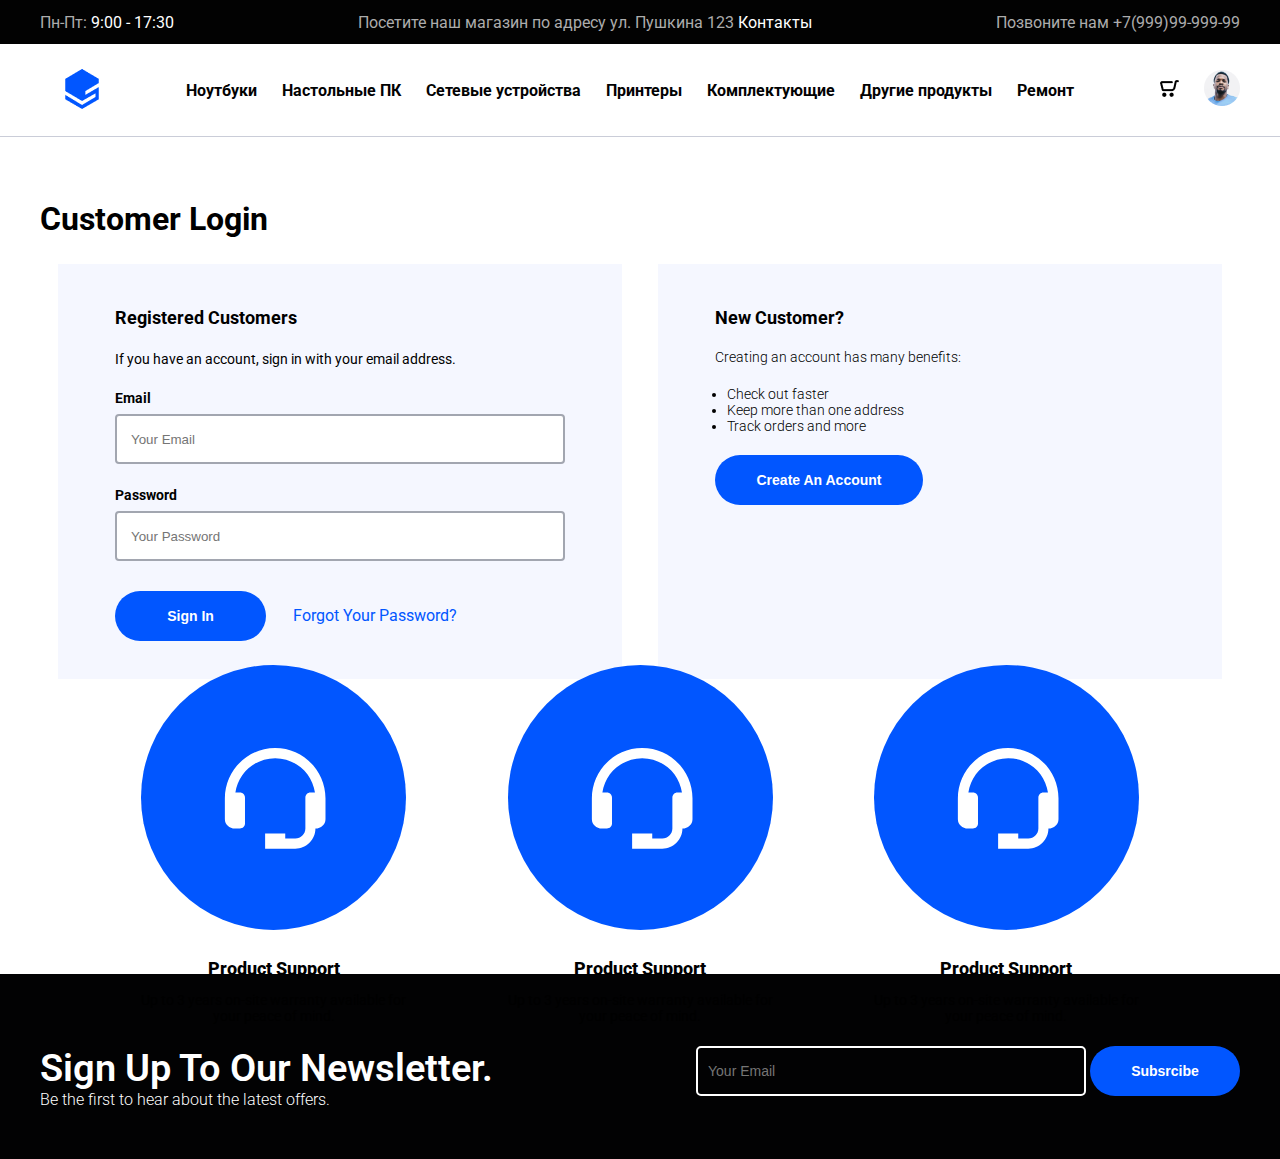
<file: login.html>
<!DOCTYPE html>
<html lang="en">
  <head>
    <meta charset="UTF-8" />
    <meta http-equiv="X-UA-Compatible" content="IE=edge" />
    <meta name="viewport" content="width=device-width, initial-scale=1.0" />
    <title>Document</title>
    <link rel="stylesheet" href="./index.css" />
  </head>
  <body>
    <header>
      <div class="header_one">
        <div class="container">
          <div class="header_item">
            <p>Пн-Пт: <span class="white">9:00 - 17:30</span></p>
            <p>
              Посетите наш магазин по адресу ул. Пушкина 123
              <a href="#"><span class="white">Контакты</span></a>
            </p>
            <p>Позвоните нам +7(999)99-999-99</p>
          </div>
        </div>
      </div>
      <div class="header_two">
        <div class="container">
          <div class="header_item">
            <a href="./index.html">
              <img src="./src/logo.png" alt="logo" />
            </a>
            <div class="categories">
              <a href="#">Ноутбуки</a>
              <a href="#">Настольные ПК</a>
              <a href="#">Сетевые устройства</a>
              <a href="#">Принтеры</a>
              <a href="#">Комплектующие</a>
              <a href="#">Другие продукты</a>
              <a href="#">Ремонт</a>
            </div>
            <div class="header_nav">
              <a href="./shopping_cart.html"
                ><img src="./src/buycart.png" alt="buycart"
              /></a>
              <a href="./login.html"
                ><img src="./src/profile.png" alt="profile"
              /></a>
            </div>
          </div>
        </div>
      </div>
    </header>

    <div class="login_main">
      <div class="container">
        <p class="login_title">Customer Login</p>

        <div class="login_form">
          <div class="sign_in-form">
            <div class="inner_wrapper">
              <div class="form_content">
                <p>Registered Customers</p>
                <p>If you have an account, sign in with your email address.</p>
                <p>Email</p>
                <input type="text" placeholder="Your Email" />
                <p>Password</p>
                <input type="text" placeholder="Your Password" />
              </div>
              <div class="sign_in-nav">
                <button>Sign In</button>
                <a href="#">Forgot Your Password?</a>
              </div>
            </div>
          </div>
          <div class="sign_up-form">
            <div class="inner_wrapper">
              <p>New Customer?</p>
              <p>Creating an account has many benefits:</p>
              <ul>
                <li>Check out faster</li>
                <li>Keep more than one address</li>
                <li>Track orders and more</li>
              </ul>
              <button>Create An Account</button>
            </div>
          </div>
        </div>
      </div>
    </div>

    <div class="advantage">
      <div class="container">
        <div class="item">
          <div class="card_a">
            <img src="./src/advantage3.svg" alt="" />
            <div class="text_a">
              <p>Product Support</p>
              <p>
                Up to 3 years on-site warranty available for your peace of mind.
              </p>
            </div>
          </div>
          <div class="card_a">
            <img src="./src/advantage3.svg" alt="" />
            <div class="text_a">
              <p>Product Support</p>
              <p>
                Up to 3 years on-site warranty available for your peace of mind.
              </p>
            </div>
          </div>
          <div class="card_a">
            <img src="./src/advantage3.svg" alt="" />
            <div class="text_a">
              <p>Product Support</p>
              <p>
                Up to 3 years on-site warranty available for your peace of mind.
              </p>
            </div>
          </div>
        </div>
      </div>
    </div>
    <footer>
      <div class="newsletter">
        <div class="container">
          <div class="text">
            <p>Sign Up To Our Newsletter.</p>
            <p>Be the first to hear about the latest offers.</p>
          </div>
          <div class="nav">
            <input type="text" placeholder="Your Email" />
            <button>Subsrcibe</button>
          </div>
        </div>
      </div>
    </footer>
  </body>
</html>
</file>
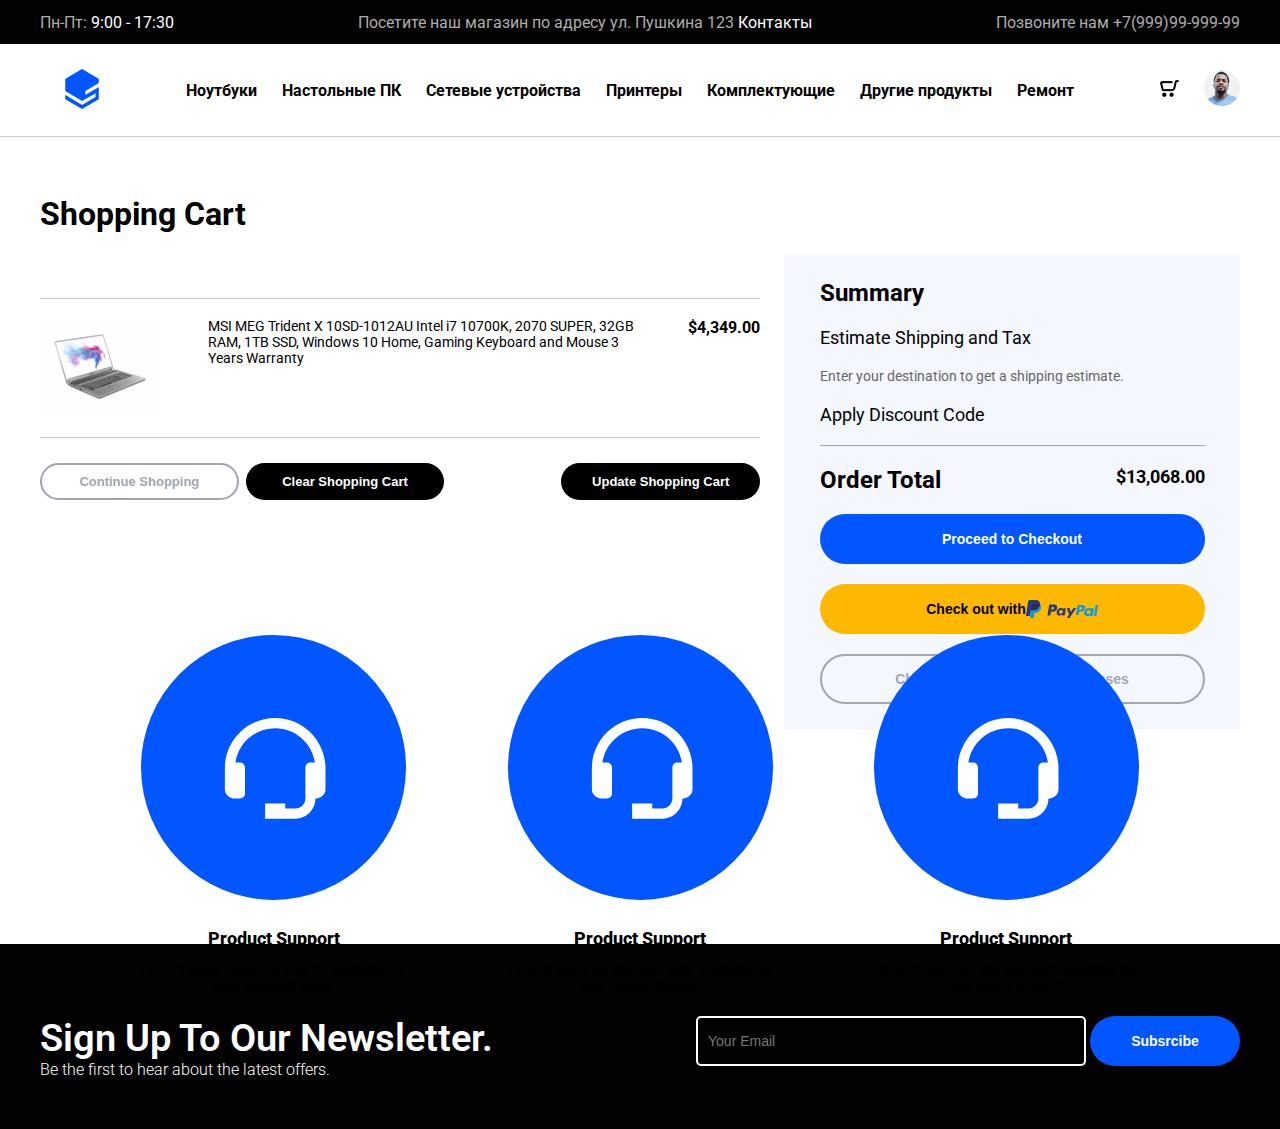
<file: shopping_cart.html>
<!DOCTYPE html>
<html lang="en">
  <head>
    <meta charset="UTF-8" />
    <meta http-equiv="X-UA-Compatible" content="IE=edge" />
    <meta name="viewport" content="width=device-width, initial-scale=1.0" />
    <title>Document</title>
    <link rel="stylesheet" href="./index.css" />
  </head>
  <body>
    <header>
      <div class="header_one">
        <div class="container">
          <div class="header_item">
            <p>Пн-Пт: <span class="white">9:00 - 17:30</span></p>
            <p>
              Посетите наш магазин по адресу ул. Пушкина 123
              <a href="#"><span class="white">Контакты</span></a>
            </p>
            <p>Позвоните нам +7(999)99-999-99</p>
          </div>
        </div>
      </div>
      <div class="header_two">
        <div class="container">
          <div class="header_item">
            <a href="./index.html">
              <img src="./src/logo.png" alt="logo" />
            </a>
            <div class="categories">
              <a href="#">Ноутбуки</a>
              <a href="#">Настольные ПК</a>
              <a href="#">Сетевые устройства</a>
              <a href="#">Принтеры</a>
              <a href="#">Комплектующие</a>
              <a href="#">Другие продукты</a>
              <a href="#">Ремонт</a>
            </div>
            <div class="header_nav">
              <a href="./shopping_cart.html"
                ><img src="./src/buycart.png" alt="buycart"
              /></a>
              <a href="./login.html"
                ><img src="./src/profile.png" alt="profile"
              /></a>
            </div>
          </div>
        </div>
      </div>
    </header>

    <div class="shop_main">
      <div class="container">
        <p class="shop_title">Shopping Cart</p>
        <div class="block_shop">
          <div class="left">
            <div class="item_check">
              <div class="buy_card">
                <div class="inner_wrapper">
                  <img height="100%" src="./src/shop_product.png" alt="" />
                  <div class="name_product">
                    <p>
                      MSI MEG Trident X 10SD-1012AU Intel i7 10700K, 2070 SUPER,
                      32GB RAM, 1TB SSD, Windows 10 Home, Gaming Keyboard and
                      Mouse 3 Years Warranty
                    </p>
                  </div>
                  <p class="price">$4,349.00</p>
                </div>
              </div>
            </div>
            <div class="nav_btn">
              <button>Continue Shopping</button>
              <button>Clear Shopping Cart</button>
              <button>Update Shopping Cart</button>
            </div>
          </div>
          <div class="right">
            <div class="inner_wrapper">
              <p>Summary</p>
              <p>Estimate Shipping and Tax</p>
              <p>Enter your destination to get a shipping estimate.</p>
              <p>Apply Discount Code</p>
              <div class="order_total">
                <p>Order Total</p>
                <p>$13,068.00</p>
              </div>
              <button>Proceed to Checkout</button>
              <button class="orange">
                Check out with <img src="./src/paypal.svg" alt="" />
              </button>
              <button>Check Out with Multiple Addresses</button>
            </div>
          </div>
        </div>
      </div>
    </div>

    <div class="advantage">
      <div class="container">
        <div class="item">
          <div class="card_a">
            <img src="./src/advantage3.svg" alt="" />
            <div class="text_a">
              <p>Product Support</p>
              <p>
                Up to 3 years on-site warranty available for your peace of mind.
              </p>
            </div>
          </div>
          <div class="card_a">
            <img src="./src/advantage3.svg" alt="" />
            <div class="text_a">
              <p>Product Support</p>
              <p>
                Up to 3 years on-site warranty available for your peace of mind.
              </p>
            </div>
          </div>
          <div class="card_a">
            <img src="./src/advantage3.svg" alt="" />
            <div class="text_a">
              <p>Product Support</p>
              <p>
                Up to 3 years on-site warranty available for your peace of mind.
              </p>
            </div>
          </div>
        </div>
      </div>
    </div>
    <footer>
      <div class="newsletter">
        <div class="container">
          <div class="text">
            <p>Sign Up To Our Newsletter.</p>
            <p>Be the first to hear about the latest offers.</p>
          </div>
          <div class="nav">
            <input type="text" placeholder="Your Email" />
            <button>Subsrcibe</button>
          </div>
        </div>
      </div>
    </footer>
  </body>
</html>
</file>
<file: index.css>
@import url("https://fonts.googleapis.com/css2?family=Roboto:ital,wght@0,100;0,300;0,400;0,500;0,700;0,900;1,400;1,500;1,700&display=swap");
* {
  margin: 0;
  padding: 0;
  box-sizing: border-box;
}

body {
  font-family: "Roboto", sans-serif;
}
body button {
  cursor: pointer;
}
body a {
  text-decoration: none;
  color: inherit;
}
body .container {
  max-width: 1200px;
  margin: 0 auto;
}
body .container .white {
  color: #fff;
}
body .wrap {
  height: 70px;
  background-color: #F5F7FF;
}
body header .header_one {
  color: #acacac;
  background-color: #020202;
  width: 100%;
}
body header .header_one .header_item {
  display: flex;
  justify-content: space-between;
  align-items: center;
  height: 44px;
}
body header .header_one .header_item a {
  text-decoration: none;
}
body header .header_one .header_item a:hover {
  border-bottom: 2px solid #fff;
}
body header .header_two {
  width: 100%;
  font-weight: 700;
  border-bottom: 1px solid #CACDD8;
  background-color: #fff;
}
body header .header_two .header_item {
  display: flex;
  justify-content: space-between;
  align-items: center;
  height: 92px;
}
body header .header_two .header_item img {
  margin-left: 25px;
}
body header .header_two .header_item .categories {
  display: flex;
}
body header .header_two .header_item .categories :nth-child(n) {
  margin-left: 25px;
}
body header .header_two .header_item .categories a {
  text-decoration: none;
  color: #020202;
}
body header .header_two .header_item .header_nav {
  display: flex;
  align-items: center;
}
body main .new_title {
  display: flex;
  justify-content: space-between;
  align-items: center;
  margin-top: 40px;
  margin-bottom: 14px;
}
body main .new_title h3 {
  font-size: 22px;
  font-weight: 700;
}
body main .new_title a {
  text-decoration: underline;
  font-size: 13px;
  color: #0156FF;
}
body main .new_items {
  display: flex;
  justify-content: space-between;
}
body main .custome {
  display: flex;
  justify-content: space-between;
  align-items: center;
  margin-top: 30px;
}
body main .custome .preview {
  height: 350px;
  width: 232px;
  background-image: url(./src/custom_img.png);
  background-repeat: no-repeat;
  display: flex;
  justify-content: center;
  align-items: flex-end;
  flex-wrap: wrap;
}
body main .custome .preview .preview_name {
  font-size: 22px;
  color: #fff;
  font-weight: 800;
  text-align: center;
  margin-bottom: -60px;
}
body main .custome .preview a {
  text-decoration: underline;
  margin-bottom: 35px;
  color: #fff;
}
body main .custome .grid_item {
  display: flex;
  justify-content: space-between;
  align-items: center;
}
body main .shelf_w_sel .selector {
  display: flex;
  gap: 26px;
  margin-top: 35px;
  margin-bottom: 24px;
  color: #838383;
  font-weight: 700;
}
body main .shelf_w_sel .selector :first-child {
  border-bottom: #0156FF 2px solid;
  color: #000;
}
body .brands {
  display: flex;
  justify-content: space-between;
  margin-top: 66px;
}
body .block_of_news .container_content {
  display: flex;
  flex-direction: column;
}
body .block_of_news .container_content .title {
  font-size: 22px;
  font-weight: 700;
  margin-top: 77px;
}
body .block_of_news .container_content .cards {
  display: flex;
  flex-wrap: wrap;
  gap: 20px 9px;
  margin-top: 21px;
}
body .block_of_news .container_content .cards .card_news {
  max-height: 323px;
  width: 225px;
}
body .block_of_news .container_content .cards .card_news .text_content {
  text-align: center;
  font-size: 12px;
  margin: 10px 25px;
}
body .block_of_news .container_content .cards .card_news .text_content :last-child {
  font-size: 10px;
  color: #A2A6B0;
  margin-top: 10px;
}
body .block_review {
  width: 1160px;
  height: 310px;
  margin: 60px auto;
  background-color: #F5F7FF;
}
body .block_review .content_review {
  height: 205px;
  width: 922px;
  margin: 0 auto;
}
body .block_review .content_review .text_review {
  padding-top: 52px;
  display: flex;
  flex-wrap: wrap;
  justify-content: space-between;
  line-height: 27px;
  font-size: 18px;
}
body .block_review .content_review .text_review p {
  width: 92%;
}
body .block_review .content_review .text_review :last-child {
  width: 100%;
  text-align: end;
  margin-top: 10px;
}
body .block_review .content_review .nav_review {
  display: flex;
  justify-content: space-between;
  margin-top: 25px;
}
body .block_review .content_review .nav_review button {
  border: 2px solid #0156FF;
  border-radius: 50px;
  padding: 8px 26px;
  background-color: transparent;
  color: #0156FF;
  font-size: 14px;
  font-weight: 700;
}
body .advantage .item {
  display: flex;
  justify-content: space-evenly;
}
body .advantage .item .card_a {
  width: 265px;
  height: 170px;
  display: flex;
  justify-content: center;
  flex-direction: column;
}
body .advantage .item .card_a .text_a {
  text-align: center;
  margin-top: 25px;
  font-size: 18px;
  font-weight: 800;
}
body .advantage .item .card_a .text_a :last-child {
  font-size: 14px;
  font-weight: 400;
  margin-top: 13px;
}
body footer {
  margin-top: 45px;
  background-color: #020203;
}
body footer .newsletter {
  padding-top: 72px;
  padding-bottom: 50px;
}
body footer .newsletter .container {
  display: flex;
  justify-content: space-between;
}
body footer .newsletter .container .text {
  font-size: 38px;
  font-weight: 600;
  color: #fff;
}
body footer .newsletter .container .text :last-child {
  font-size: 16px;
  font-weight: 300;
}
body footer .newsletter .container .nav input {
  background: transparent;
  border: 2px solid #fff;
  border-radius: 5px;
  color: #fff;
  font-size: 14px;
  font-weight: 300;
  height: 50px;
  width: 390px;
  padding-left: 10px;
}
body footer .newsletter .container .nav button {
  border: none;
  background-color: #0156FF;
  color: #fff;
  font-size: 14px;
  font-weight: 700;
  height: 50px;
  width: 150px;
  border-radius: 50px;
}
body .catalog_title {
  font-size: 32px;
  font-weight: 700;
  line-height: 48px;
  margin-top: 56px;
  margin-bottom: 70px;
}
body .catalog_flex {
  display: flex;
  margin-bottom: 160px;
}
body .catalog_flex .catalog_aside {
  width: 234px;
  display: flex;
  flex-direction: column;
  gap: 10px 0;
}
body .catalog_flex .catalog_aside .aside_background {
  background-color: #F5F7FF;
}
body .catalog_flex .catalog_aside .aside_background .aside_wrapper {
  padding: 20px 17px;
}
body .catalog_flex .catalog_aside .aside_background .aside_wrapper .filters {
  display: flex;
  flex-direction: column;
  gap: 40px 0;
}
body .catalog_flex .catalog_aside .aside_background .aside_wrapper .filters .title_filter {
  font-size: 16px;
  font-weight: 800;
  line-height: 24px;
  text-align: center;
}
body .catalog_flex .catalog_aside .aside_background .aside_wrapper .filters button {
  margin-top: 12px;
  border: 2px solid #A2A6B0;
  width: 100%;
  height: 37px;
  font-size: 14px;
  font-weight: 700;
  line-height: 21px;
  color: #A2A6B0;
  border-radius: 50px;
  background: transparent;
}
body .catalog_flex .catalog_aside .aside_background .aside_wrapper .filters .category_filter {
  display: flex;
  justify-content: space-between;
  font-size: 13px;
  line-height: 210%;
}
body .catalog_flex .catalog_aside .aside_background .aside_wrapper .filters .category_filter .designation :nth-child(1) {
  font-size: 14px;
  font-weight: 700;
}
body .catalog_flex .catalog_aside .aside_background .aside_wrapper .filters .catalog_price {
  display: flex;
  justify-content: space-between;
  font-size: 13px;
  line-height: 210%;
}
body .catalog_flex .catalog_aside .aside_background .aside_wrapper .filters .catalog_price .designation :nth-child(1) {
  font-size: 14px;
  font-weight: 700;
}
body .catalog_flex .catalog_aside .aside_background .aside_wrapper .filters .filter_color {
  font-size: 14px;
  font-weight: 700;
  line-height: 21px;
}
body .catalog_flex .catalog_aside .aside_background .aside_wrapper .filters .filter_color :nth-child(1) {
  margin-bottom: 15px;
}
body .catalog_flex .catalog_aside .aside_background .aside_wrapper .filters .filter_complite button {
  background-color: #0156FF;
  color: #fff;
}
body .catalog_flex .catalog_aside .aside_background .aside_wrapper .catalog_brands {
  display: flex;
  flex-direction: column;
}
body .catalog_flex .catalog_aside .aside_background .aside_wrapper .catalog_brands .nav {
  width: 100%;
  text-align: center;
  font-size: 16px;
  font-weight: 800;
  line-height: 24px;
}
body .catalog_flex .catalog_aside .aside_background .aside_wrapper .catalog_brands .nav button {
  border: 2px solid #A2A6B0;
  border-radius: 50px;
  height: 37px;
  width: 100%;
  background: transparent;
  margin-top: 15px;
}
body .catalog_flex .catalog_aside .aside_background .aside_wrapper .catalog_brands .logo_brands {
  width: 100%;
  display: flex;
  flex-wrap: wrap;
  gap: 20px 6px;
  margin-top: 32px;
}
body .catalog_flex .catalog_aside .aside_background .aside_wrapper .wish_list {
  text-align: center;
  font-size: 16px;
  font-weight: 800;
  line-height: 24px;
}
body .catalog_flex .catalog_aside .aside_background .aside_wrapper .wish_list :last-child {
  font-size: 13px;
  font-weight: 400;
  line-height: 130%;
  margin-top: 24px;
}
body .catalog_flex .catalog_main {
  margin-left: 30px;
  display: flex;
  flex-wrap: wrap;
  gap: 0 5px;
  width: 90%;
}
body .catalog_flex .catalog_main .page_selector {
  width: 100%;
}
body .catalog_flex .catalog_main .page_selector ul {
  display: flex;
  list-style: none;
  align-items: center;
  gap: 0 12px;
  justify-content: center;
  color: #A2A6B0;
}
body .catalog_flex .catalog_main .page_selector ul li {
  width: 38px;
  height: 38px;
  border: 2px solid #A2A6B0;
  border-radius: 50px;
  display: flex;
  justify-content: center;
  align-items: center;
  font-size: 13px;
  font-weight: 700;
  line-height: 20px;
}
body .catalog_flex .catalog_main .page_selector ul li:nth-child(2) {
  border: none;
  background-color: #F5F7FF;
  color: #000;
}
body .order_registration {
  border-bottom: 1px solid #CACDD8;
}
body .order_registration .container {
  display: flex;
  align-items: center;
  justify-content: space-between;
}
body .order_registration .container .item_p-selector {
  padding: 40px 0;
  display: flex;
  color: #666666;
  font-size: 14px;
  font-weight: 700;
  line-height: 21px;
  gap: 0 30px;
  text-align: start;
}
body .order_registration .container .item_p-selector :first-child {
  color: #000;
  border-bottom: 2px solid #0156FF;
}
body .order_registration .container .order_nav button {
  height: 50px;
  width: 151px;
  color: #fff;
  font-size: 14px;
  font-weight: 700;
  background-color: #0156FF;
  border-radius: 50px;
  border: none;
}
body .order_registration .container .order_nav button:last-child {
  margin-left: 13px;
  background-color: #FFB800;
}
body .order_main {
  display: flex;
  margin-bottom: 80px;
}
body .order_main .left {
  width: 60%;
  background-color: #F5F7FF;
  display: flex;
  justify-content: end;
  min-height: 480px;
}
body .order_main .left .inner_container {
  width: 570px;
}
body .order_main .left .inner_container .product {
  position: relative;
  right: 110px;
  display: flex;
  flex-direction: column;
}
body .order_main .left .inner_container .product .text_product {
  margin-top: 110px;
  font-size: 18px;
  font-weight: 300;
  line-height: 30px;
}
body .order_main .left .inner_container .product .text_product :first-child {
  font-size: 32px;
  font-weight: 500;
  padding-bottom: 55px;
}
body .order_main .left .inner_container .product .color_change {
  margin-top: 46px;
  display: flex;
  align-items: center;
  gap: 0 18px;
}
body .order_main .left .inner_container .product .sn_product {
  margin-top: 31px;
  display: flex;
  justify-content: space-between;
  align-items: center;
  font-size: 12px;
  font-weight: 300;
}
body .order_main .left .inner_container .product .sn_product :first-child {
  font-weight: 700;
}
body .order_main .left .inner_container .product .sn_product :first-child a {
  font-weight: 400;
  color: #0156FF;
}
body .order_main .right {
  width: 40%;
  min-height: 480px;
}
body .login_main {
  margin-bottom: 80px;
}
body .login_main .container .login_title {
  font-size: 32px;
  font-weight: 700;
  line-height: 48px;
  margin-top: 58px;
}
body .login_main .container .login_form {
  margin-top: 21px;
  display: flex;
  justify-content: space-around;
}
body .login_main .container .login_form .sign_in-form {
  height: 415px;
  width: 564px;
  background-color: #F5F7FF;
  display: flex;
  flex-direction: column;
}
body .login_main .container .login_form .sign_in-form .inner_wrapper {
  width: 450px;
  margin: 0 auto;
}
body .login_main .container .login_form .sign_in-form .inner_wrapper .form_content {
  margin-top: 43px;
  font-size: 14px;
  font-weight: 700;
  display: flex;
  flex-direction: column;
  gap: 23px 0;
}
body .login_main .container .login_form .sign_in-form .inner_wrapper .form_content :first-child {
  font-size: 18px;
}
body .login_main .container .login_form .sign_in-form .inner_wrapper .form_content :nth-child(2) {
  font-weight: 400;
}
body .login_main .container .login_form .sign_in-form .inner_wrapper .form_content input {
  padding-left: 14px;
  margin-top: -15px;
  height: 50px;
  width: 100%;
  border-radius: 4px;
  border: 2px solid #a2a6b0;
}
body .login_main .container .login_form .sign_in-form .inner_wrapper .sign_in-nav {
  margin-top: 30px;
  color: #0156FF;
}
body .login_main .container .login_form .sign_in-form .inner_wrapper .sign_in-nav button {
  height: 50px;
  width: 151px;
  background-color: #0156FF;
  font-size: 14px;
  font-weight: 700;
  color: #fff;
  border-radius: 50px;
  border: none;
}
body .login_main .container .login_form .sign_in-form .inner_wrapper .sign_in-nav :last-child {
  margin-left: 23px;
}
body .login_main .container .login_form .sign_up-form {
  height: 415px;
  width: 564px;
  background-color: #F5F7FF;
}
body .login_main .container .login_form .sign_up-form .inner_wrapper {
  display: flex;
  flex-direction: column;
  gap: 21px 0;
  width: 450px;
  margin: 43px auto;
  font-size: 14px;
  font-weight: 300;
  justify-content: start;
}
body .login_main .container .login_form .sign_up-form .inner_wrapper p:first-child {
  font-size: 18px;
  font-weight: 700;
}
body .login_main .container .login_form .sign_up-form .inner_wrapper ul {
  padding-left: 12px;
}
body .login_main .container .login_form .sign_up-form .inner_wrapper button {
  height: 50px;
  width: 208px;
  background-color: #0156FF;
  font-size: 14px;
  font-weight: 700;
  color: #fff;
  border-radius: 50px;
  border: none;
}
body .shop_main .container .shop_title {
  font-size: 32px;
  font-weight: 700;
  margin-top: 58px;
}
body .shop_main .container .block_shop {
  display: flex;
  justify-content: space-between;
}
body .shop_main .container .block_shop .left {
  width: 60%;
}
body .shop_main .container .block_shop .left .item_check {
  margin-top: 65px;
  display: flex;
  flex-direction: column;
}
body .shop_main .container .block_shop .left .item_check .buy_card {
  display: flex;
  height: 140px;
  border-top: 1px solid #CACDD8;
  border-bottom: 1px solid #CACDD8;
  align-items: center;
}
body .shop_main .container .block_shop .left .item_check .buy_card .inner_wrapper {
  display: flex;
  height: 120px;
  align-items: flex-start;
  justify-content: space-between;
}
body .shop_main .container .block_shop .left .item_check .buy_card .inner_wrapper .name_product {
  margin-top: 10px;
  width: 60%;
  font-size: 14px;
}
body .shop_main .container .block_shop .left .item_check .buy_card .inner_wrapper .price {
  margin-top: 10px;
  font-size: 16px;
  font-weight: 700;
}
body .shop_main .container .block_shop .left .nav_btn {
  margin-top: 25px;
  display: flex;
  gap: 0 7px;
}
body .shop_main .container .block_shop .left .nav_btn button {
  height: 37px;
  width: 200px;
  background-color: #000;
  color: #fff;
  font-size: 13px;
  font-weight: 700;
  border-radius: 50px;
  border: none;
}
body .shop_main .container .block_shop .left .nav_btn button:first-child {
  border: 2px solid #A2A6B0;
  color: #A2A6B0;
  background: transparent;
}
body .shop_main .container .block_shop .left .nav_btn button:last-child {
  margin-left: 110px;
}
body .shop_main .container .block_shop .right {
  margin-top: 21px;
  width: 38%;
  background-color: #F5F7FF;
}
body .shop_main .container .block_shop .right .inner_wrapper {
  width: 385px;
  margin: 25px auto;
  font-size: 18px;
  font-weight: 400;
  display: flex;
  flex-direction: column;
  gap: 20px 0;
}
body .shop_main .container .block_shop .right .inner_wrapper :nth-child(1) {
  font-size: 24px;
  font-weight: 700;
}
body .shop_main .container .block_shop .right .inner_wrapper :nth-child(3) {
  font-size: 14px;
  color: #666666;
}
body .shop_main .container .block_shop .right .inner_wrapper .order_total {
  border-top: 1px solid #a2a6b0;
  font-size: 13px;
  font-weight: 700;
  display: flex;
  justify-content: space-between;
  padding-top: 20px;
}
body .shop_main .container .block_shop .right .inner_wrapper .order_total :last-child {
  font-size: 18px;
}
body .shop_main .container .block_shop .right .inner_wrapper .orange {
  background-color: #FFB800;
  color: #000;
  display: flex;
  justify-content: center;
  align-items: center;
}
body .shop_main .container .block_shop .right .inner_wrapper button {
  width: 100%;
  height: 50px;
  background-color: #0156FF;
  color: #fff;
  font-size: 14px;
  font-weight: 700;
  border: none;
  border-radius: 50px;
}
body .shop_main .container .block_shop .right .inner_wrapper button:last-child {
  border: 2px solid #A2A6B0;
  color: #A2A6B0;
  background: transparent;
}
body .card_item {
  max-width: 234px;
  height: 346px;
}
body .card_item .card_container {
  width: 185px;
  margin: 0 auto;
  display: flex;
  flex-direction: column;
}
body .card_item .card_container .availability {
  display: flex;
  align-items: center;
  font-size: 10px;
  color: green;
  margin-left: 25px;
  margin-top: 7px;
}
body .card_item .card_container .availability p {
  margin-top: -2px;
  margin-left: 6px;
}
body .card_item .card_container .review {
  display: flex;
  align-items: center;
  font-style: 12px;
  color: #a2a6b0;
}
body .card_item .card_container .review p {
  margin-left: 10px;
}
body .card_item .card_container .name_item {
  font-size: 13px;
  margin-top: 10px;
}
body .card_item .card_container .price {
  font-size: 18px;
  margin: 15px 0;
}
body .card_item .card_container .price .strikeout {
  text-decoration: line-through;
  color: #666666;
  font-size: 14px;
}/*# sourceMappingURL=index.css.map */
</file>
